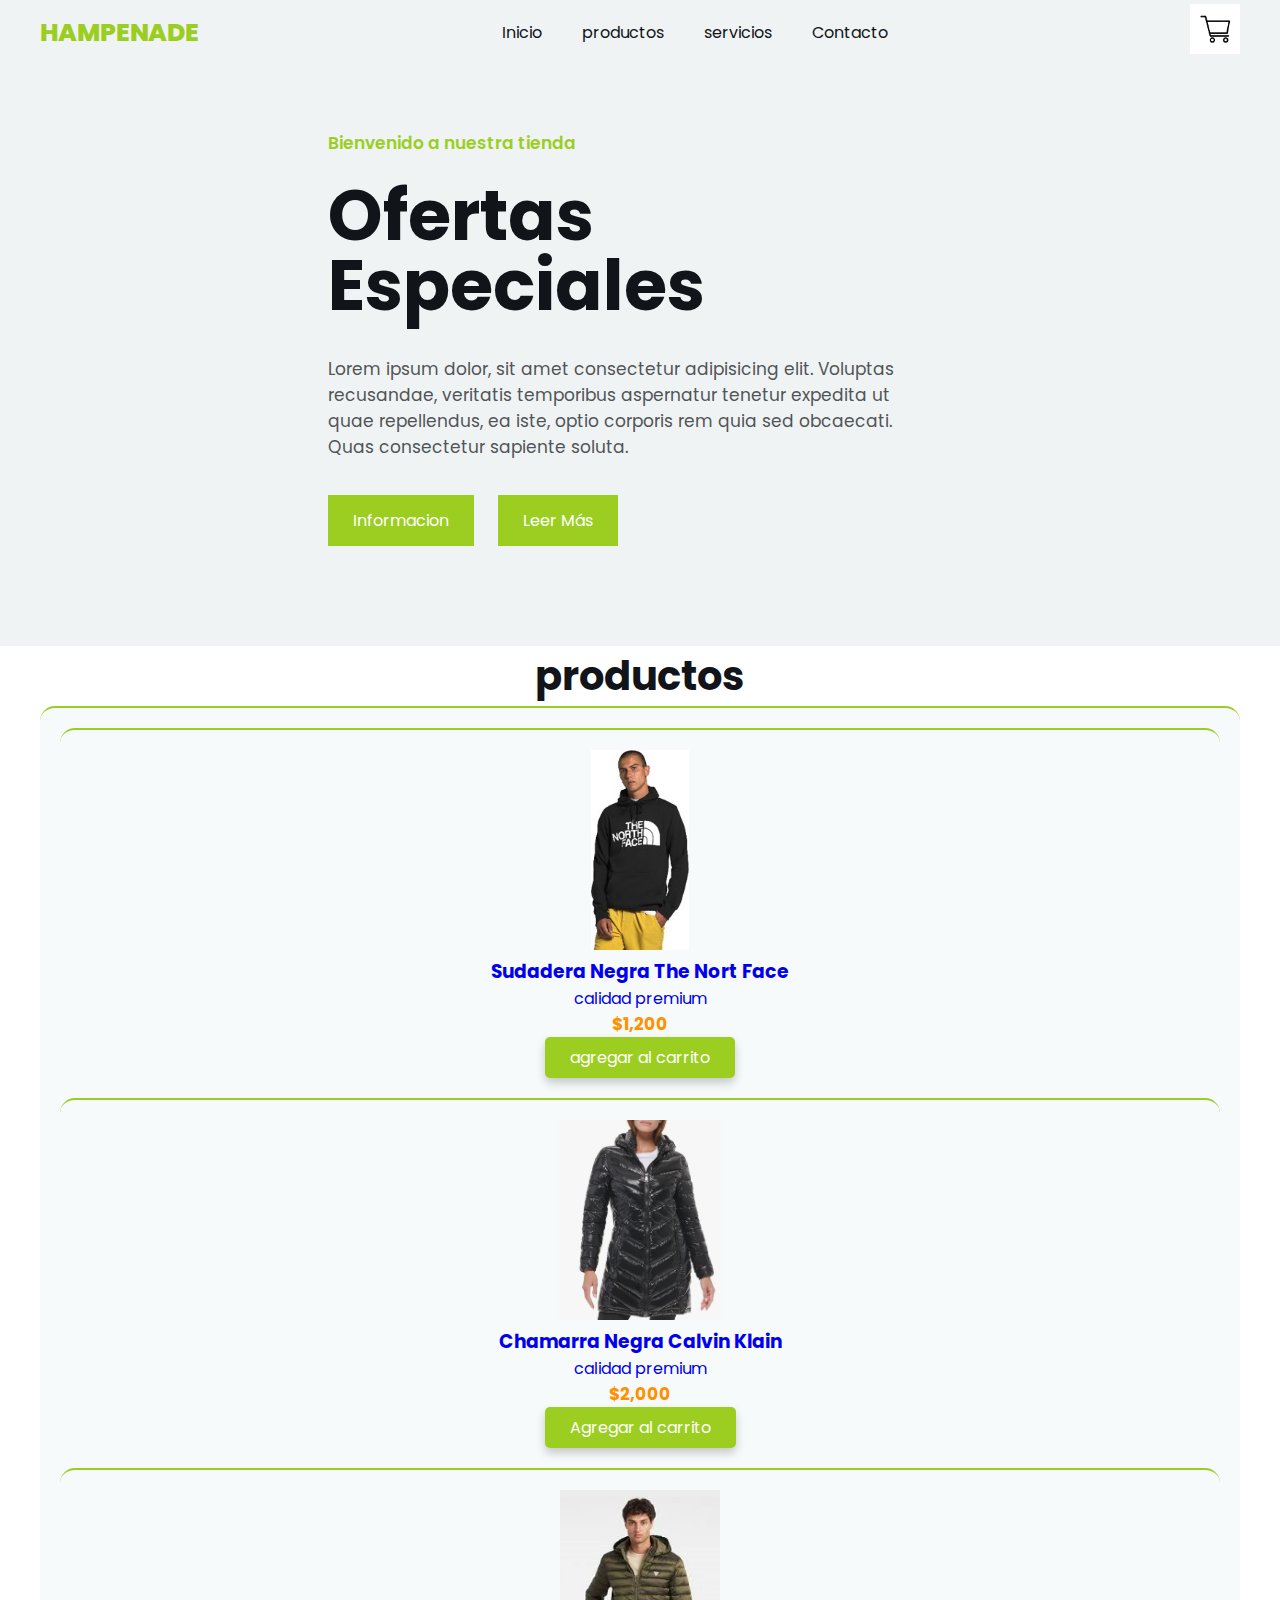
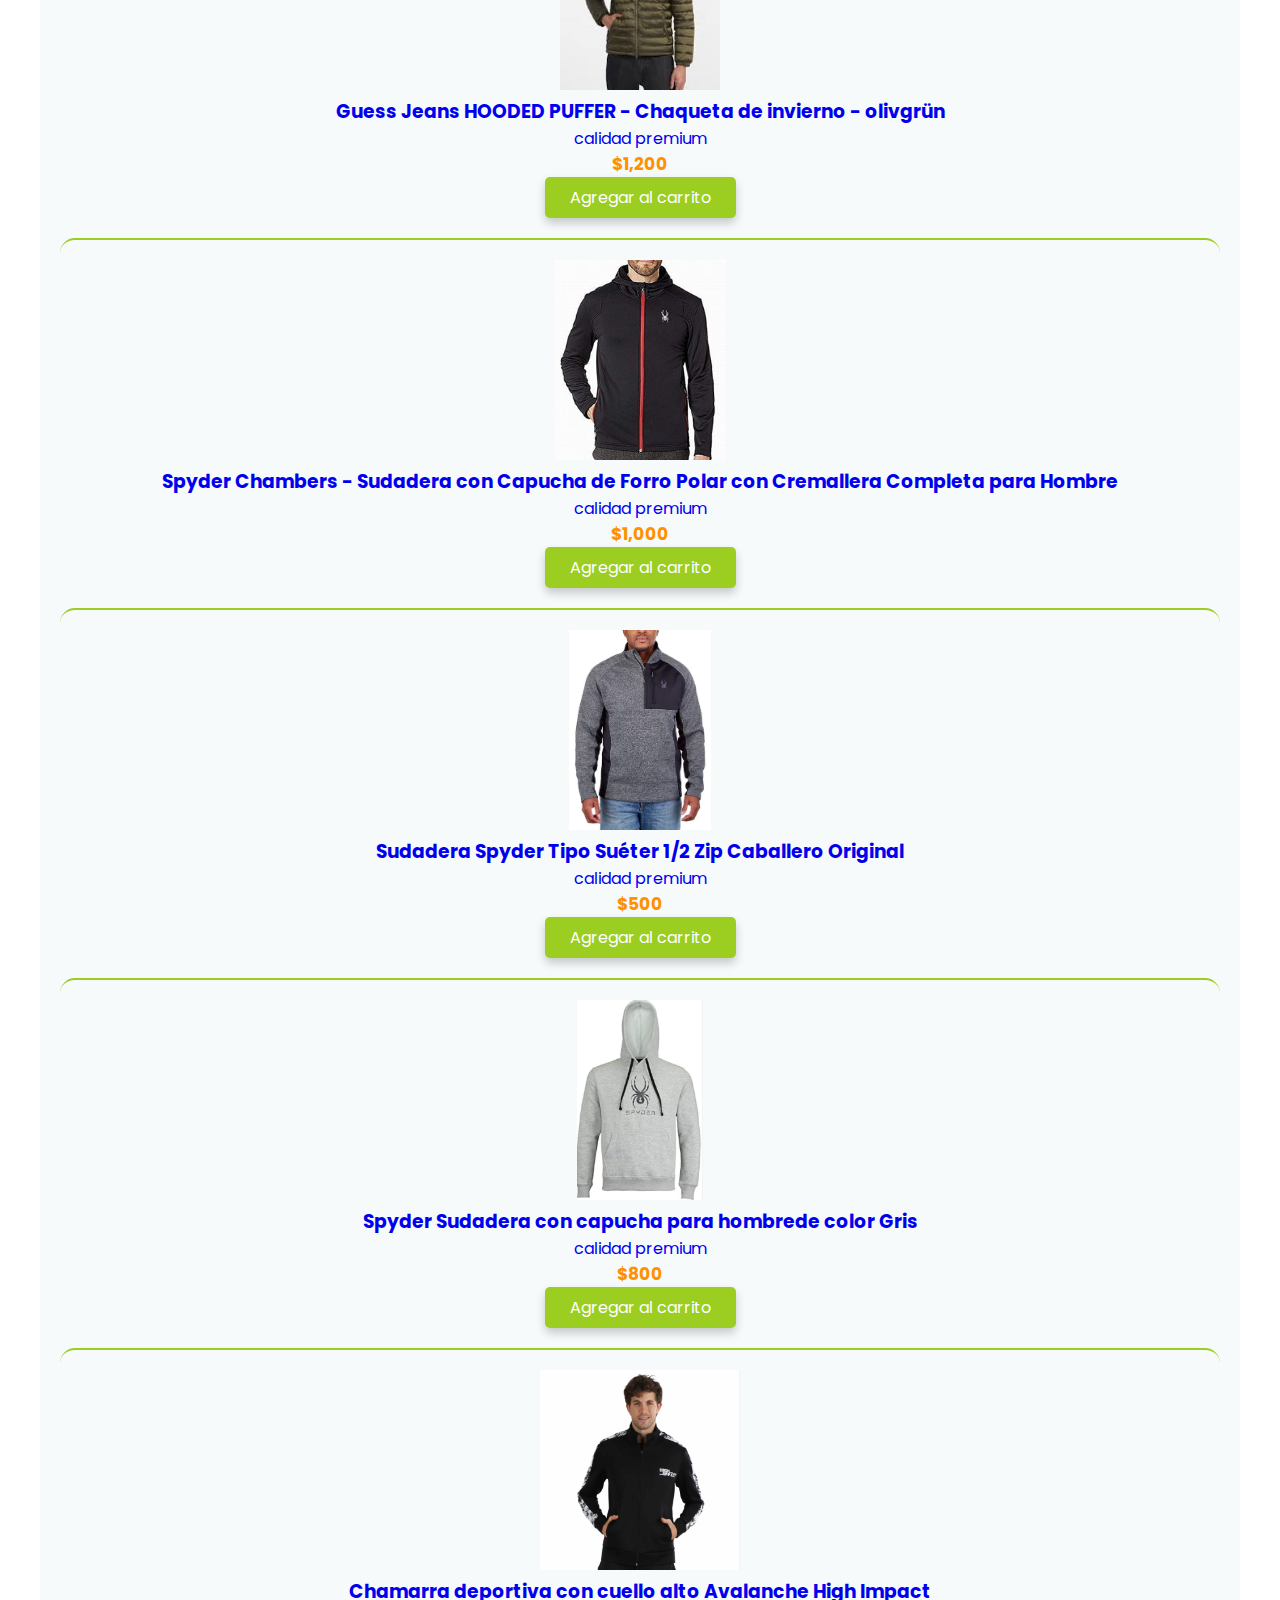
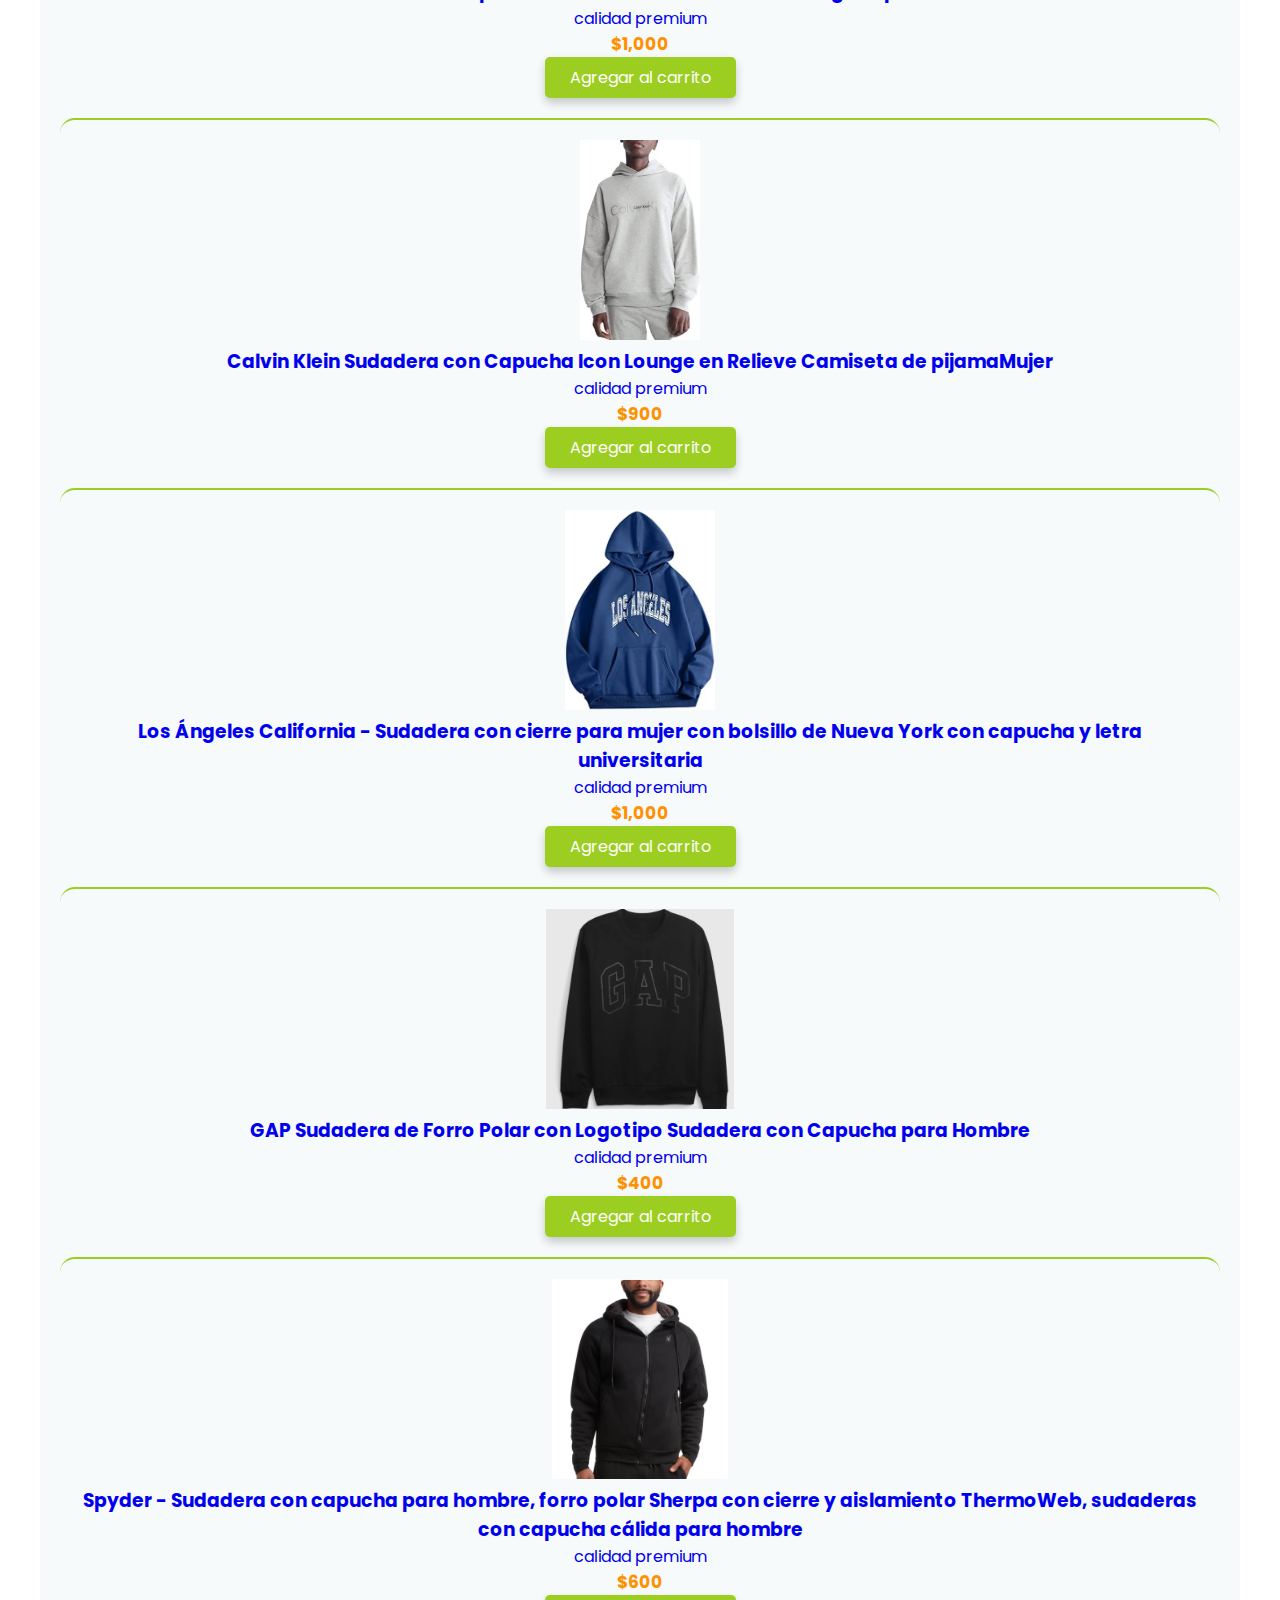
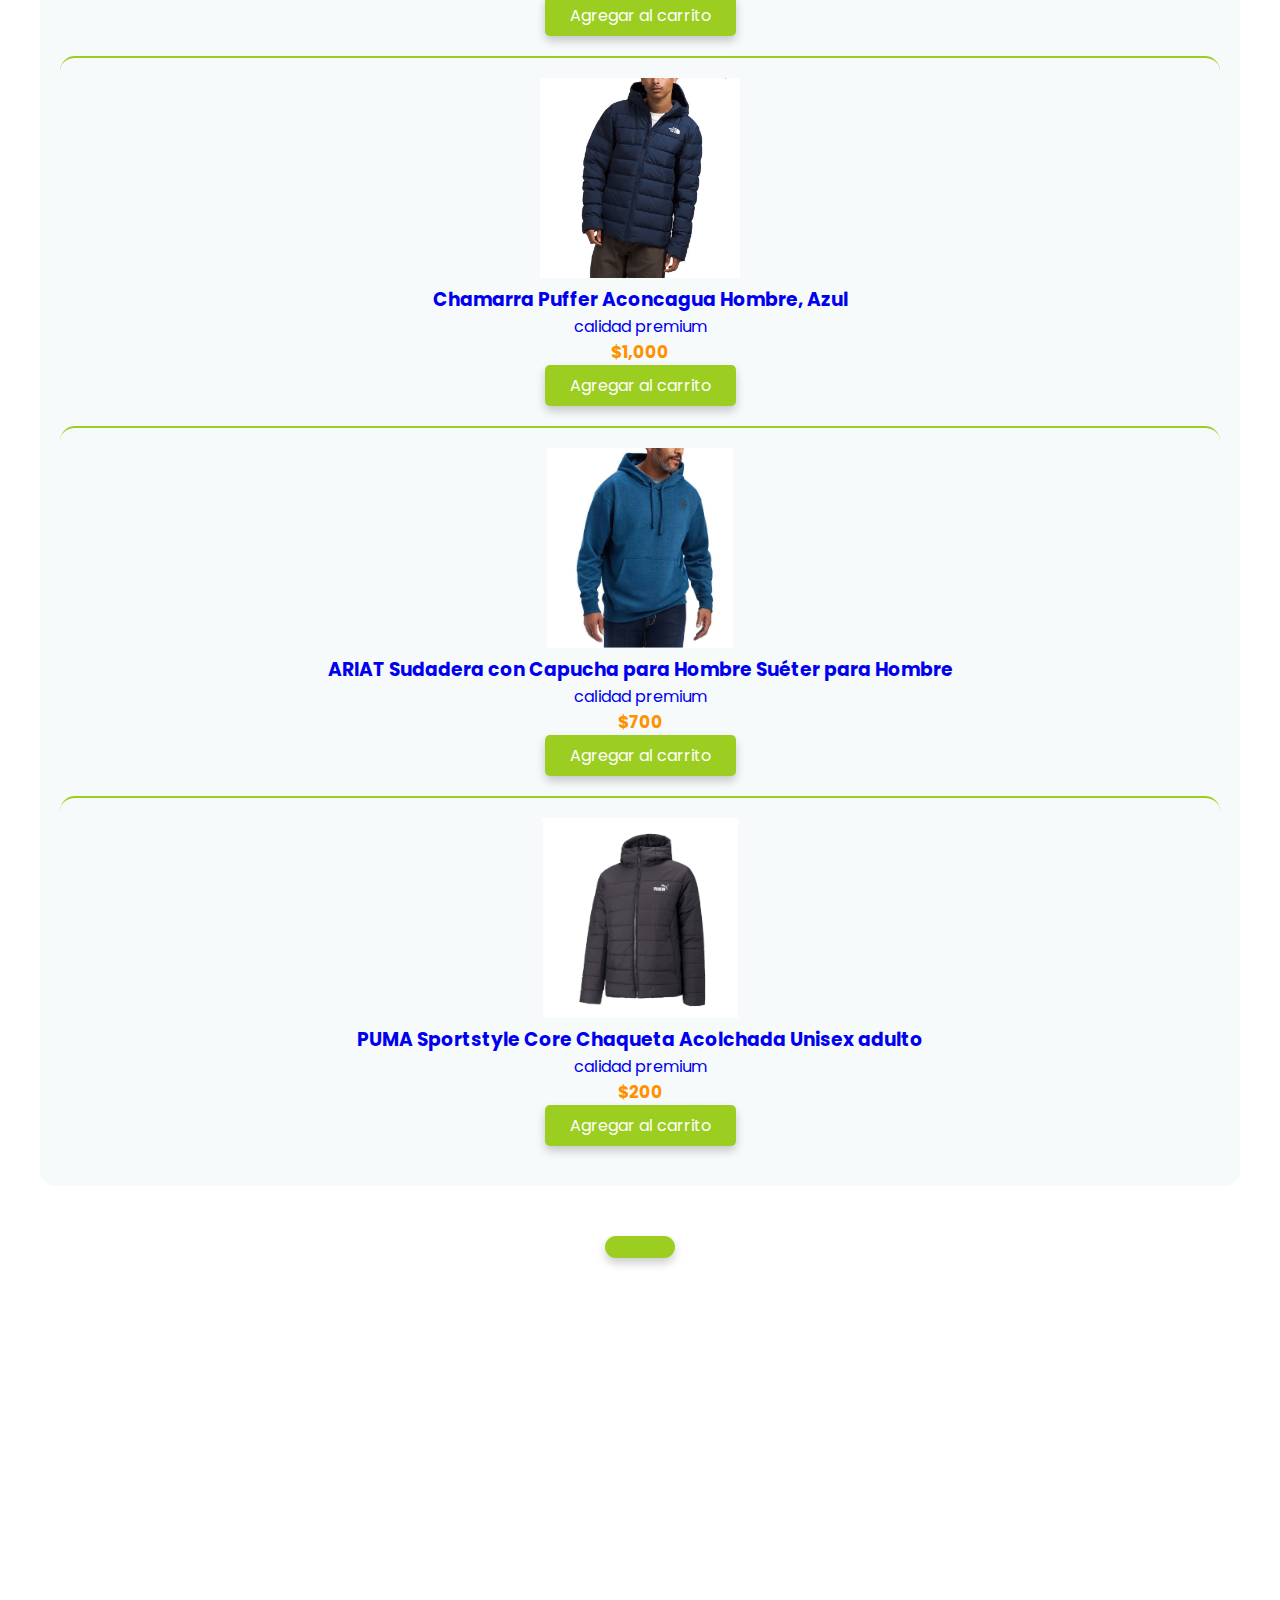
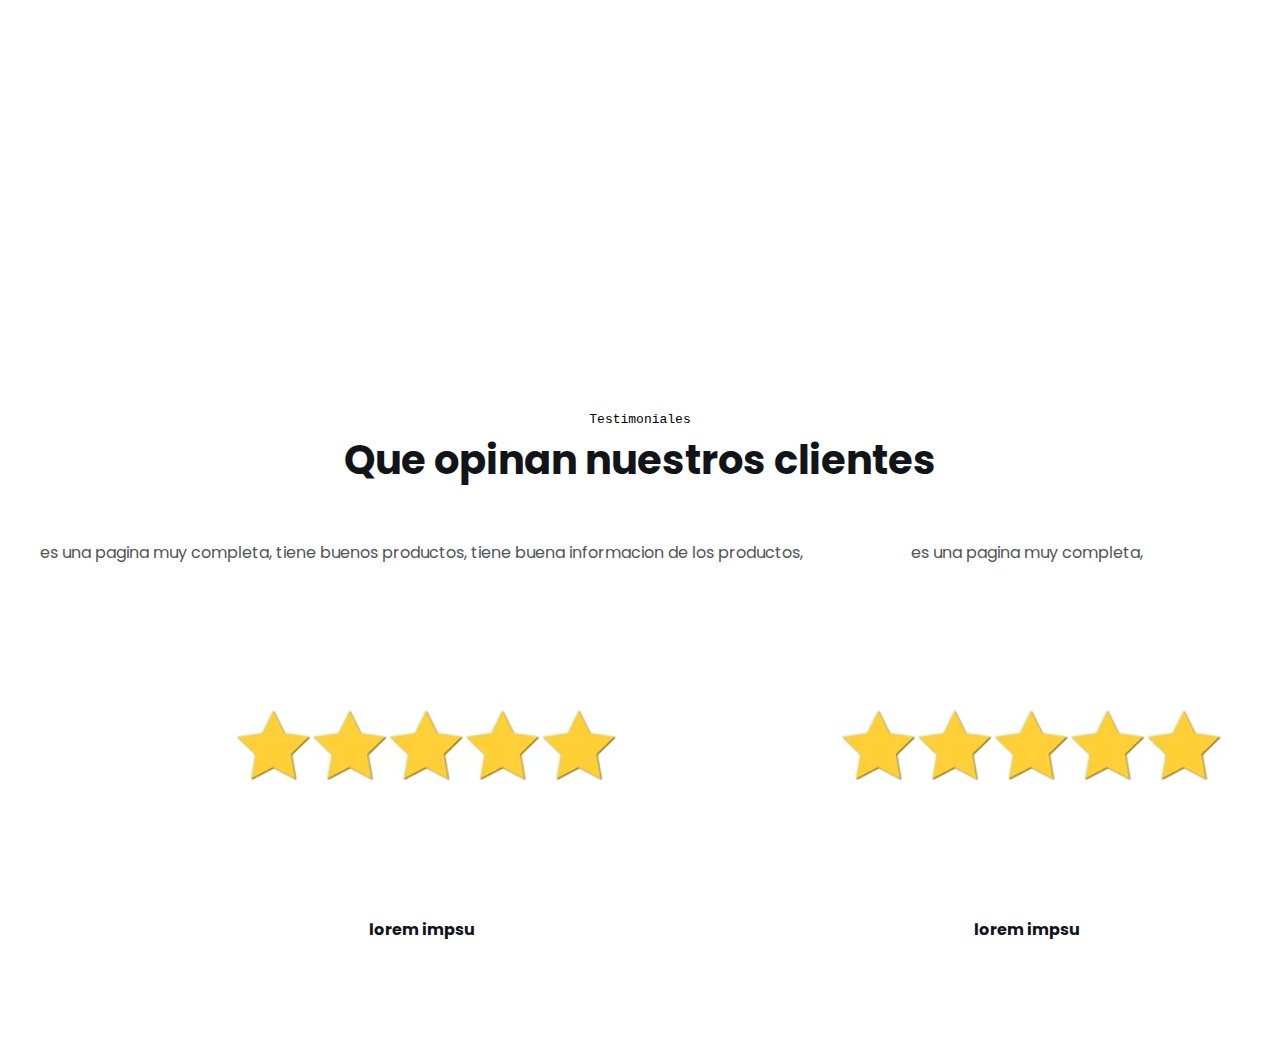
<file: index.html>
<!DOCTYPE html>
<html lang="en">
<head>
    <meta charset="UTF-8">
    <meta name="viewport" content="width=device-width, initial-scale=1.0">
    <title>Document</title>
    <link rel="stylesheet" href="style.css">
</head>
<body>
    <header class="header">
        <div class="menu container">
            <a href="#" class="logo">Hampenade</a>
            <input type="checkbox" id="menu"/>
            <label for="menu">
                <img src="imagenes/menu.png" class="menu-icono" alt="menu">
            </label>
        
        <nav class="navbar">
            <ul>
                <li><a href="#">Inicio</a></li>
                <li><a href="#">productos</a></li>
                <li><a href="#">servicios</a></li>
                <li><a href="#">Contacto</a></li>
            </ul>

        </nav>
<div>
    <ul>
        <li class="submenu">
            <img id="img-carrito" src="imagenes/carrito.png" alt="car" width="50px">
            <div id="carrito">
                <table id="lista-carrito">
                    <thead>
                        <tr>
                            <th>Imagen</th>
                            <th>Nombre</th>
                            <th>precio</th>

                        </tr>
                    </thead>
                    <tbody></tBody>
                </table>
                <a href="#" id="vaciar-carrito">vaciar carrito</a>
            </div>
        </li>
    </ul>
</div>
        </div>
<div class="header-content container">
    <div class="header-txt">
        <span>Bienvenido a nuestra tienda</span>
        <h1>Ofertas especiales</h1>
        <p>Lorem ipsum dolor, sit amet consectetur adipisicing elit. 
            Voluptas recusandae, veritatis temporibus aspernatur tenetur 
            expedita ut quae repellendus, ea iste, optio corporis rem quia 
            sed obcaecati. Quas consectetur sapiente soluta.</p>
        <div class="butons">
            <a href="#" class="btn-1">informacion</a>
            <a href="#" class="btn-1">leer más</a>
        </div>
    </div>
</div>
    </header>
    

    
    <a href="pagina1.html">
    <main class="products container">
        <h2>productos</h2>

        <div class="box container" id="lista-1">
            
            <div class="box">
                <img src="imagenes/Imagen6.jpg" alt="">
            <div class="products-txt">
                <h3>Sudadera Negra The Nort Face</h3>
                <p>calidad premium</p>
                <p class="precio">$1,200</p>
                <a href="#" class="agregar-carrito btn-3" data-id="1">agregar al carrito</a>
            </div>
            </div>
        </a>
        <a href="pagina2.html">
        <div class="box">
            <img src="imagenes/k.png" alt="">
        <div class="products-txt">
            <h3>Chamarra Negra Calvin Klain</h3>
            <p>calidad premium</p>
            <p class="precio">$2,000</p>
            <a href="#" class="agregar-carrito btn-3" data-id="2">Agregar al carrito</a>
        </div>
        </div>
    </a>
    <a href="pagina3.html">
        <div class="box">
            <img src="imagenes/Imagen8.jpg" alt="">
        <div class="products-txt">
            <h3>Guess Jeans
                HOODED PUFFER - Chaqueta de invierno - olivgrün</h3>
            <p>calidad premium</p>
            <p class="precio">$1,200</p>
            <a href="#" class="agregar-carrito btn-3" data-id="3">Agregar al carrito</a>
        </div>
        </div>
    </a>
    <a href="pagina4.html">
        <div class="box">
            <img src="imagenes/Imagen9.jpg" alt="">
        <div class="products-txt">
            <h3>Spyder Chambers - Sudadera con Capucha de Forro Polar con Cremallera Completa para Hombre</h3>
            <p>calidad premium</p>
            <p class="precio">$1,000</p>
            <a href="#" class="agregar-carrito btn-3" data-id="4">Agregar al carrito</a>
        </div>
        </div>
    </a>
    <a href="pagina5.html">
        <div class="box">
            <img src="imagenes/20.PNG" alt="">
        <div class="products-txt">
            <h3>Sudadera Spyder Tipo Suéter 1/2 Zip Caballero Original</h3>
            <p>calidad premium</p>
            <p class="precio">$500</p>
            <a href="#" class="agregar-carrito btn-3" data-id="5">Agregar al carrito</a>
        </div>
        </div>
    </a>
    <a href="pagina6.html">
        <div class="box">
            <img src="imagenes/po.png" alt="">
        <div class="products-txt">
            <h3>Spyder Sudadera con capucha para hombrede color Gris</h3>
            <p>calidad premium</p>
            <p class="precio">$800</p>
            <a href="#" class="agregar-carrito btn-3" data-id="6">Agregar al carrito</a>
        </div>
        </div>
    </a>
    <a href="pagina7.html">
        <div class="box">
            <img src="imagenes/40.PNG" alt="">
        <div class="products-txt">
            <h3>Chamarra deportiva con cuello alto Avalanche High Impact</h3>
            <p>calidad premium</p>
            <p class="precio">$1,000</p>
            <a href="#" class="agregar-carrito btn-3" data-id="7">Agregar al carrito</a>
        </div>
        </div>
    </a>
    <a href="pagina8.html">
        <div class="box">
            <img src="imagenes/Imagen10.jpg" alt="">
        <div class="products-txt">
            <h3>Calvin Klein Sudadera con Capucha Icon Lounge en Relieve Camiseta de pijamaMujer</h3>
            <p>calidad premium</p>
            <p class="precio">$900</p>
            <a href="#" class="agregar-carrito btn-3" data-id="8">Agregar al carrito</a>
        </div>
        </div>
    </a>
<a href="pagina9.html">
        <div class="box">
            <img src="imagenes/11.jpg" alt="">
        <div class="products-txt">
            <h3>Los Ángeles California - Sudadera con cierre para mujer con bolsillo de Nueva York con capucha y letra universitaria</h3>
            <p>calidad premium</p>
            <p class="precio">$1,000</p>
            <a href="#" class="agregar-carrito btn-3" data-id="9">Agregar al carrito</a>
        </div>
        </div>
</a>
<a href="pagina10.html">
        <div class="box">
            <img src="imagenes/pi.png" alt="">
        <div class="products-txt">
            <h3>GAP Sudadera de Forro Polar con Logotipo Sudadera con Capucha para Hombre</h3>
            <p>calidad premium</p>
            <p class="precio">$400</p>
            <a href="#" class="agregar-carrito btn-3" data-id="10">Agregar al carrito</a>
        </div>
        </div>
    </a>
<a href="pagina11.html">
    <div class="box">
        <img src="imagenes/ka.png" alt="">
    <div class="products-txt">
        <h3>Spyder - Sudadera con capucha para hombre, forro polar Sherpa con cierre y aislamiento ThermoWeb, sudaderas con capucha cálida para hombre</h3>
        <p>calidad premium</p>
        <p class="precio">$600</p>
        <a href="#" class="agregar-carrito btn-3" data-id="11">Agregar al carrito</a>
    </div>
    </div>
</a>
<a href="pagina12.html">
    <div class="box">
        <img src="imagenes/14.jpg" alt="">
    <div class="products-txt">
        <h3>Chamarra Puffer Aconcagua Hombre, Azul</h3>
        <p>calidad premium</p>
        <p class="precio">$1,000</p>
        <a href="#" class="agregar-carrito btn-3" data-id="12">Agregar al carrito</a>
    </div>
    </div>
</a>

<a href="pagina13.html">
    <div class="box">
        <img src="imagenes/sas.png" alt="">
    <div class="products-txt">
        <h3>ARIAT Sudadera con Capucha para Hombre Suéter para Hombre</h3>
        <p>calidad premium</p>
        <p class="precio">$700</p>
        <a href="#" class="agregar-carrito btn-3" data-id="13">Agregar al carrito</a>
    </div>
    </div>
</a>
<a href="pagina14.html">
    <div class="box">
        <img src="imagenes/17.png" alt="">
    <div class="products-txt">
        <h3>PUMA Sportstyle Core Chaqueta Acolchada Unisex adulto</h3>
        <p>calidad premium</p>
        <p class="precio">$200</p>
        <a href="#" class="agregar-carrito btn-3" data-id="14">Agregar al carrito</a>
    </div>
    </div>
</a>
</div>
    <div class="btn-2"id="lista-1"Cargar más>

    </div>
    </main>
    <section class="testimonial container">
            <samp>Testimoniales</samp>
            <h2>Que opinan nuestros clientes</h2>
            <div class="testimonial-content">
                <div class="testimonial-1">
                    <p>
                    es una pagina muy completa, tiene buenos productos,
                    tiene buena informacion de los productos, 
                    </p>
                    <img src="imagenes/estrellas.png" alt="">
                    <h4>lorem impsu</h4>
                </div>
                <div class="testimonial-1">
                    <p>
                    es una pagina muy completa, 
                    </p>
                    <img src="imagenes/estrellas.png" alt="">
                    <h4>lorem impsu</h4>
                </div>
                    
                
            </div>
    </section>
</file>
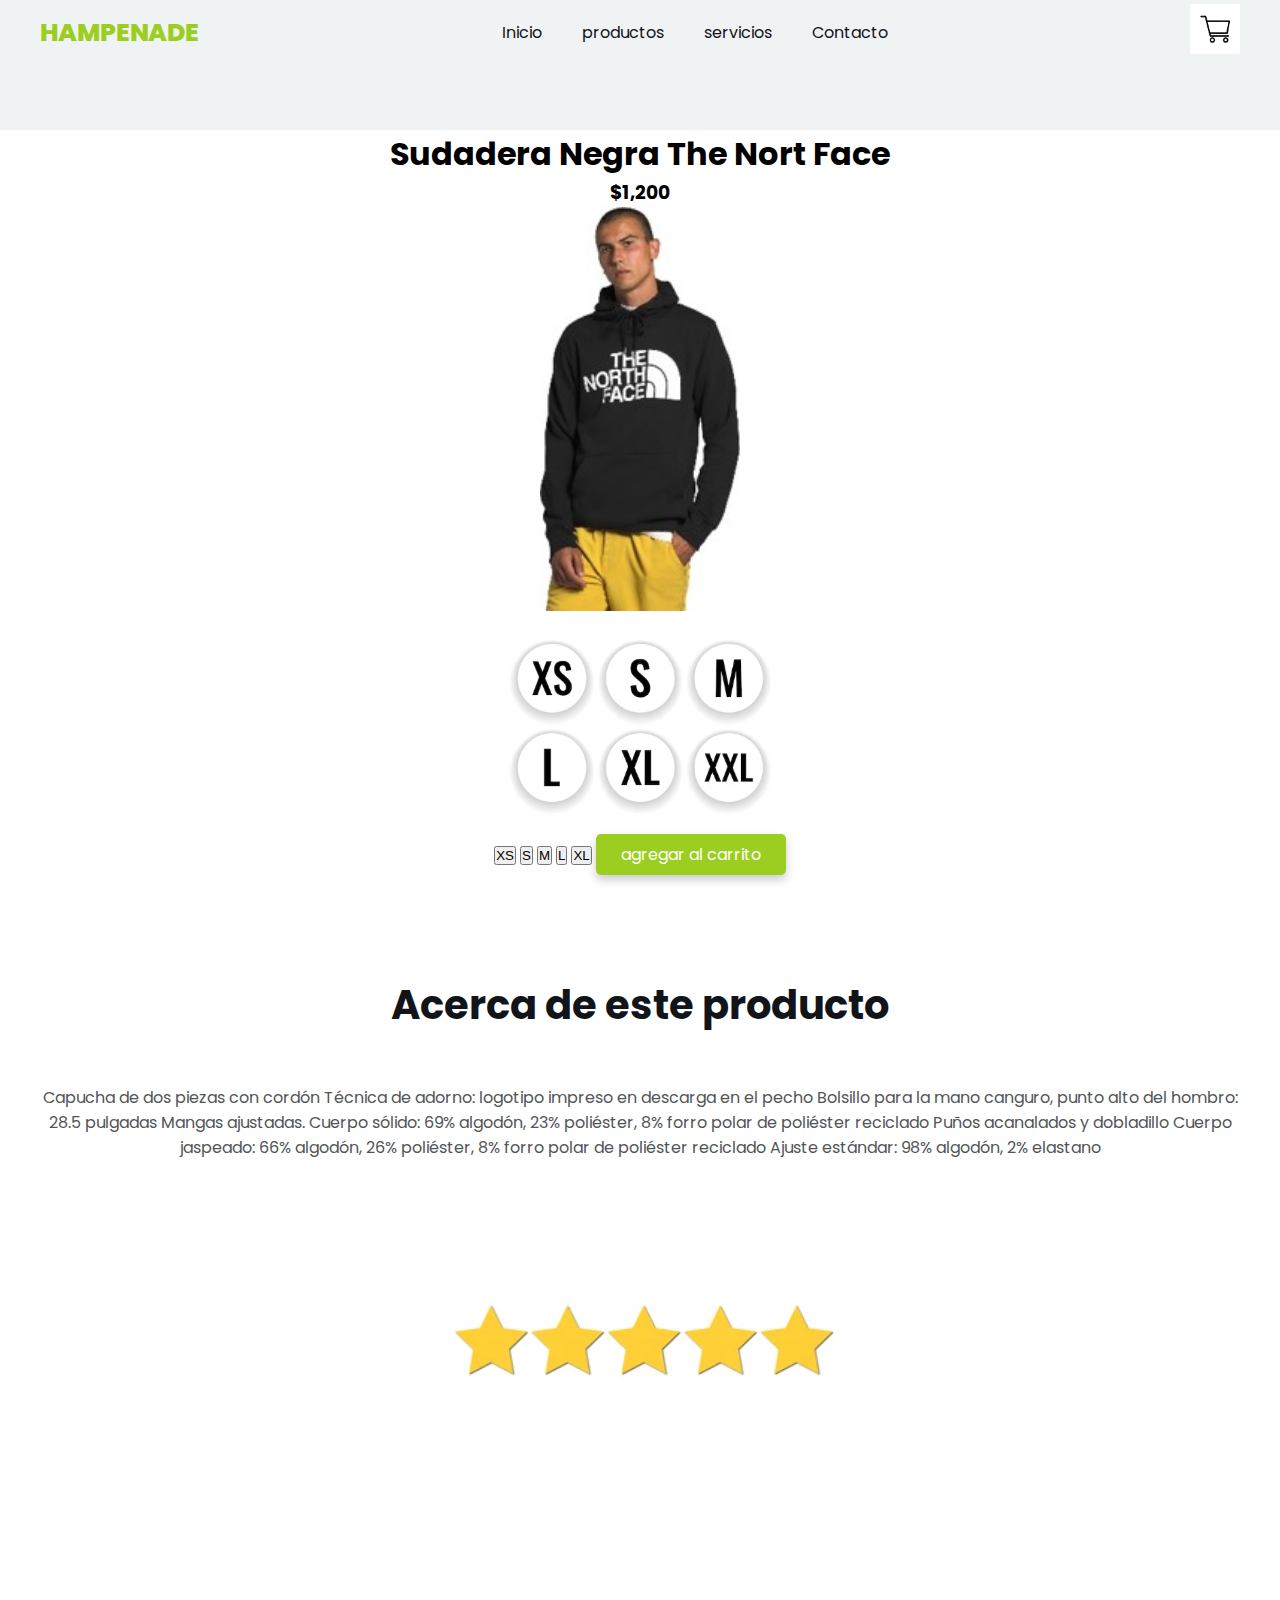
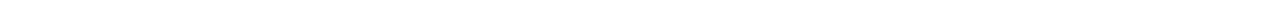
<file: pagina1.html>
<!DOCTYPE html>
<html lang="en">
<head>
    <meta charset="UTF-8">
    <meta name="viewport" content="width=device-width, initial-scale=1.0">
    <title>Document</title>
    <link rel="stylesheet" href="style.css">
</head>
<body>
    <header class="header">
        <div class="menu container">
            <a href="#" class="logo">Hampenade</a>
            <input type="checkbox" id="menu"/>
            <label for="menu">
                <img src="imagenes/menu.png" class="menu-icono" alt="menu">
            </label>
        <nav class="navbar">
            <ul> 
                <li><a href="index.html">Inicio</a></li>
                <li><a href="#">productos</a></li>
                <li><a href="#">servicios</a></li>
                <li><a href="#">Contacto</a></li>
            </ul>

        </nav>
<div>
    <ul>
        <li class="submenu">
            <img id="img-carrito" src="imagenes/carrito.png" alt="car" width="50px">
            <div id="carrito">
                <table id="lista-carrito">
                    <thead>
                        <tr>
                            <th>Imagen</th>
                            <th>Nombre</th>
                            <th>precio</th>

                        </tr>
                    </thead>
                    <tbody></tBody>
                </table>
                <a href="#" id="vaciar-carrito">vaciar carrito</a>
            </div>
        </li>
    </ul>
</div>
        </div>
    </div>
</div>
    </header>
    
</div>
    

</div>
    <div class="sss">
        <div class="kj"> 
            <h1>Sudadera Negra The Nort Face</h1>
                <h3>$1,200</h3>
    <div class="jjj"><img src="imagenes/Imagen6.jpg" alt=""width=200px>
    </div>

    <img src="imagenes/p.png" alt=""width=300px>
   <div class=""><button>XS</button>
    <button>S</button>
    <button>M</button>
    <button>L</button>
    <button>XL</button>
    <a href="#" class="agregar-carrito btn-3" data-id="1">agregar al carrito</a>
    </div>
</div>
    </div>
</div>
    <section class="testimonial container">
            <h2>Acerca de este producto</h2>
            <div class="testimonial-content">
                <div class="testimonial-1">
                </div>

                <div class="testimonial-1">
                    <p>
                        Capucha de dos piezas con cordón Técnica de adorno: logotipo impreso en descarga en el pecho
Bolsillo para la mano canguro, punto alto del hombro: 28.5 pulgadas
Mangas ajustadas. Cuerpo sólido: 69% algodón, 23% poliéster, 8% forro polar de poliéster reciclado
Puños acanalados y dobladillo Cuerpo jaspeado: 66% algodón, 26% poliéster, 8% forro polar de poliéster reciclado
Ajuste estándar: 98% algodón, 2% elastano

                    </p>
                    <img src="imagenes/estrellas.png" alt="">
                    
                </div>

            </div>
    </section>
    <script src="script.js"> </script>
</body>
</html>
</file>
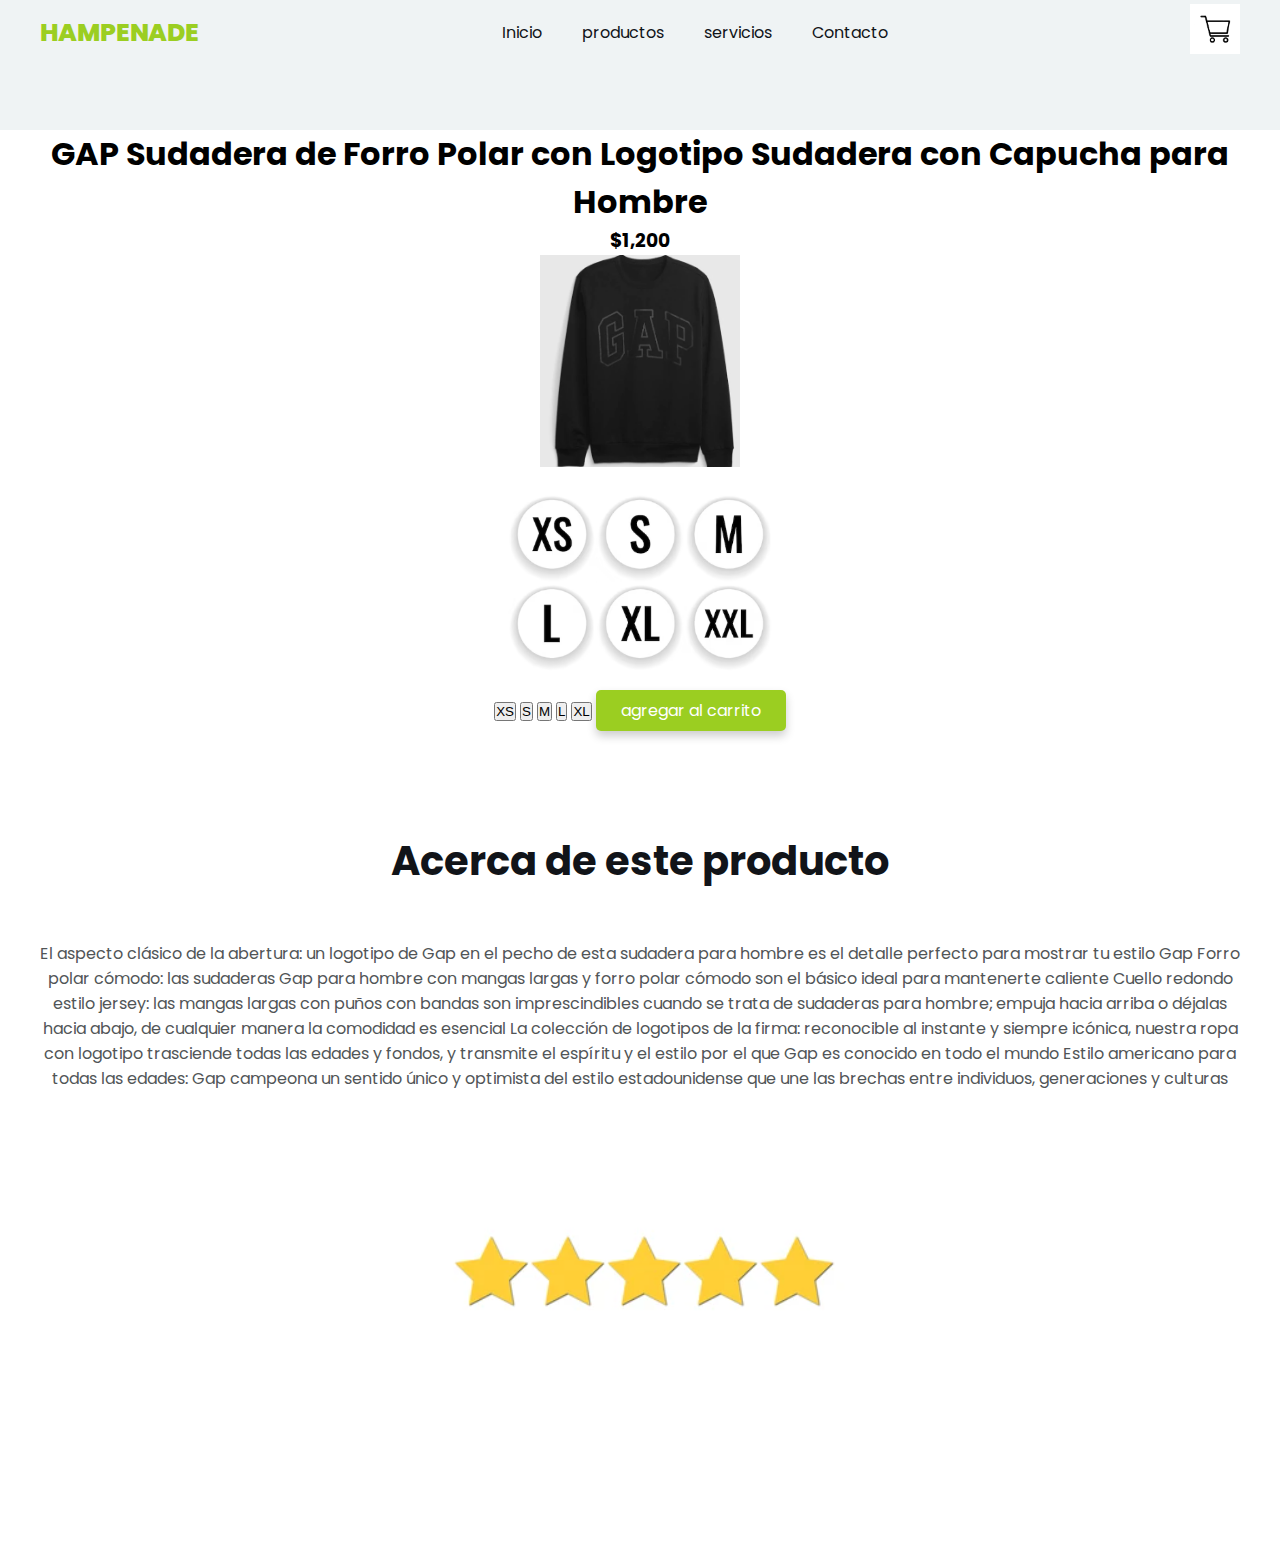
<file: pagina10.html>
<!DOCTYPE html>
<html lang="en">
<head>
    <meta charset="UTF-8">
    <meta name="viewport" content="width=device-width, initial-scale=1.0">
    <title>Document</title>
    <link rel="stylesheet" href="style.css">
</head>
<body>
    <header class="header">
        <div class="menu container">
            <a href="#" class="logo">Hampenade</a>
            <input type="checkbox" id="menu"/>
            <label for="menu">
                <img src="imagenes/menu.png" class="menu-icono" alt="menu">
            </label>
        <nav class="navbar">
            <ul> 
                <li><a href="index.html">Inicio</a></li>
                <li><a href="#">productos</a></li>
                <li><a href="#">servicios</a></li>
                <li><a href="#">Contacto</a></li>
            </ul>

        </nav>
<div>
    <ul>
        <li class="submenu">
            <img id="img-carrito" src="imagenes/carrito.png" alt="car" width="50px">
            <div id="carrito">
                <table id="lista-carrito">
                    <thead>
                        <tr>
                            <th>Imagen</th>
                            <th>Nombre</th>
                            <th>precio</th>

                        </tr>
                    </thead>
                    <tbody></tBody>
                </table>
                <a href="#" id="vaciar-carrito">vaciar carrito</a>
            </div>
        </li>
    </ul>
</div>
        </div>
    </div>
</div>
    </header>
    
</div>
    

</div>
    <div class="sss">
        <div class="kj"> 
            <h1>GAP Sudadera de Forro Polar con Logotipo Sudadera con Capucha para Hombre</h1>
                <h3>$1,200</h3>
    <div class="jjj"><img src="imagenes/pi.png" alt=""width=200px>
    </div>

    <img src="imagenes/p.png" alt=""width=300px>
   <div class=""><button>XS</button>
    <button>S</button>
    <button>M</button>
    <button>L</button>
    <button>XL</button>
    <a href="#" class="agregar-carrito btn-3" data-id="1">agregar al carrito</a>
    </div>
</div>
    </div>
</div>
    <section class="testimonial container">
            <h2>Acerca de este producto</h2>
            <div class="testimonial-content">
                <div class="testimonial-1">
                </div>

                <div class="testimonial-1">
                    <p>
                        El aspecto clásico de la abertura: un logotipo de Gap en el pecho de esta sudadera para hombre es el detalle perfecto para mostrar tu estilo Gap
Forro polar cómodo: las sudaderas Gap para hombre con mangas largas y forro polar cómodo son el básico ideal para mantenerte caliente
Cuello redondo estilo jersey: las mangas largas con puños con bandas son imprescindibles cuando se trata de sudaderas para hombre; empuja hacia arriba o déjalas hacia abajo, de cualquier manera la comodidad es esencial
La colección de logotipos de la firma: reconocible al instante y siempre icónica, nuestra ropa con logotipo trasciende todas las edades y fondos, y transmite el espíritu y el estilo por el que Gap es conocido en todo el mundo
Estilo americano para todas las edades: Gap campeona un sentido único y optimista del estilo estadounidense que une las brechas entre individuos, generaciones y culturas

                    </p>
                    <img src="imagenes/estrellas.png" alt="">
                    
                </div>

            </div>
    </section>
    <script src="script.js"> </script>
</body>
</html>
</file>
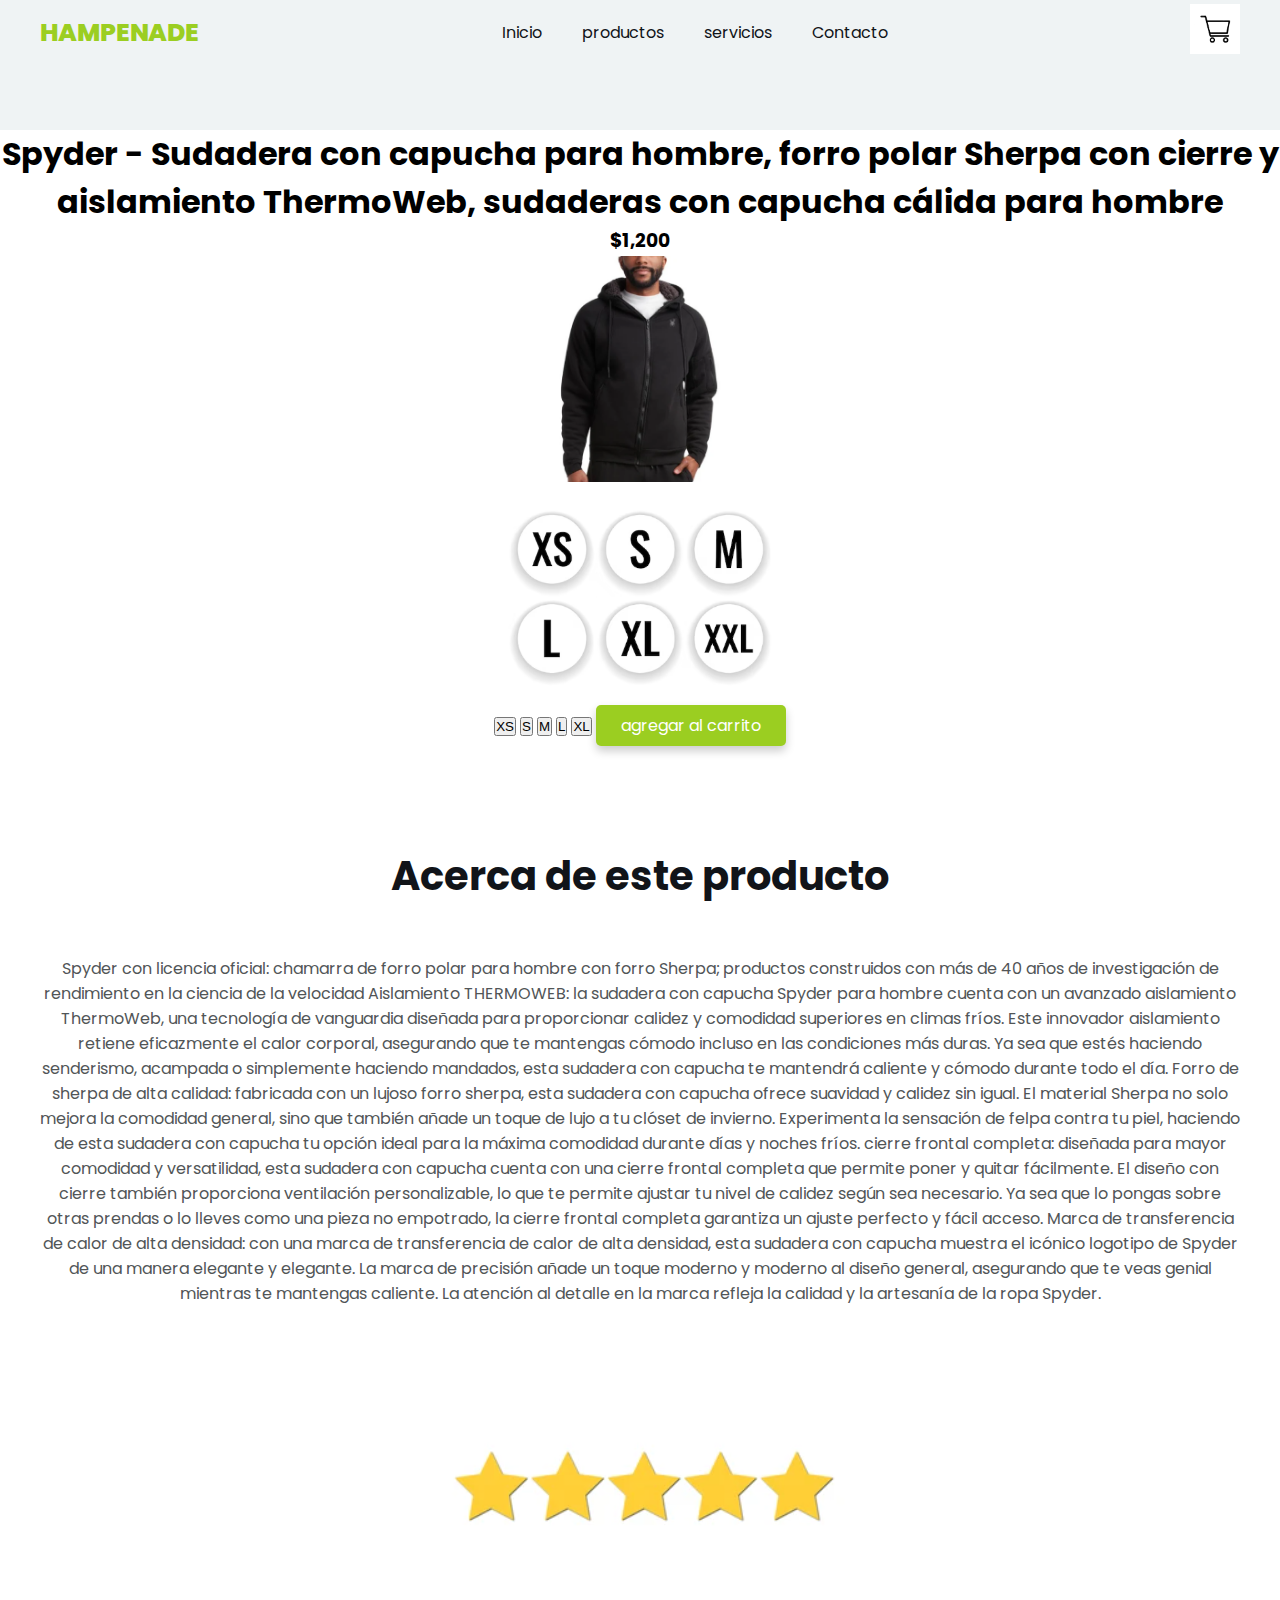
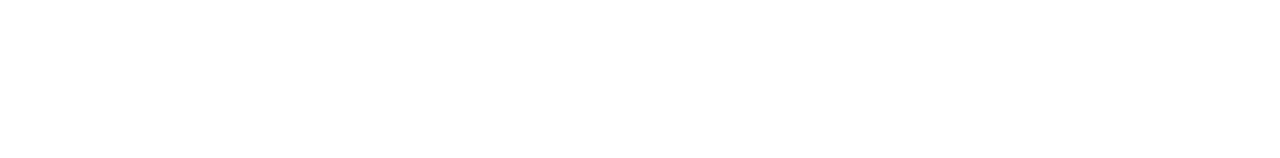
<file: pagina11.html>
<!DOCTYPE html>
<html lang="en">
<head>
    <meta charset="UTF-8">
    <meta name="viewport" content="width=device-width, initial-scale=1.0">
    <title>Document</title>
    <link rel="stylesheet" href="style.css">
</head>
<body>
    <header class="header">
        <div class="menu container">
            <a href="#" class="logo">Hampenade</a>
            <input type="checkbox" id="menu"/>
            <label for="menu">
                <img src="imagenes/menu.png" class="menu-icono" alt="menu">
            </label>
        <nav class="navbar">
            <ul> 
                <li><a href="index.html">Inicio</a></li>
                <li><a href="#">productos</a></li>
                <li><a href="#">servicios</a></li>
                <li><a href="#">Contacto</a></li>
            </ul>

        </nav>
<div>
    <ul>
        <li class="submenu">
            <img id="img-carrito" src="imagenes/carrito.png" alt="car" width="50px">
            <div id="carrito">
                <table id="lista-carrito">
                    <thead>
                        <tr>
                            <th>Imagen</th>
                            <th>Nombre</th>
                            <th>precio</th>

                        </tr>
                    </thead>
                    <tbody></tBody>
                </table>
                <a href="#" id="vaciar-carrito">vaciar carrito</a>
            </div>
        </li>
    </ul>
</div>
        </div>
    </div>
</div>
    </header>
    
</div>
    

</div>
    <div class="sss">
        <div class="kj"> 
            <h1>Spyder - Sudadera con capucha para hombre, forro polar Sherpa con cierre y aislamiento ThermoWeb, sudaderas con capucha cálida para hombre</h1>
                <h3>$1,200</h3>
    <div class="jjj"><img src="imagenes/ka.png" alt=""width=200px>
    </div>

    <img src="imagenes/p.png" alt=""width=300px>
   <div class=""><button>XS</button>
    <button>S</button>
    <button>M</button>
    <button>L</button>
    <button>XL</button>
    <a href="#" class="agregar-carrito btn-3" data-id="1">agregar al carrito</a>
    </div>
</div>
    </div>
</div>
    <section class="testimonial container">
            <h2>Acerca de este producto</h2>
            <div class="testimonial-content">
                <div class="testimonial-1">
                </div>

                <div class="testimonial-1">
                    <p>
                        Spyder con licencia oficial: chamarra de forro polar para hombre con forro Sherpa; productos construidos con más de 40 años de investigación de rendimiento en la ciencia de la velocidad
Aislamiento THERMOWEB: la sudadera con capucha Spyder para hombre cuenta con un avanzado aislamiento ThermoWeb, una tecnología de vanguardia diseñada para proporcionar calidez y comodidad superiores en climas fríos. Este innovador aislamiento retiene eficazmente el calor corporal, asegurando que te mantengas cómodo incluso en las condiciones más duras. Ya sea que estés haciendo senderismo, acampada o simplemente haciendo mandados, esta sudadera con capucha te mantendrá caliente y cómodo durante todo el día.
Forro de sherpa de alta calidad: fabricada con un lujoso forro sherpa, esta sudadera con capucha ofrece suavidad y calidez sin igual. El material Sherpa no solo mejora la comodidad general, sino que también añade un toque de lujo a tu clóset de invierno. Experimenta la sensación de felpa contra tu piel, haciendo de esta sudadera con capucha tu opción ideal para la máxima comodidad durante días y noches fríos.
cierre frontal completa: diseñada para mayor comodidad y versatilidad, esta sudadera con capucha cuenta con una cierre frontal completa que permite poner y quitar fácilmente. El diseño con cierre también proporciona ventilación personalizable, lo que te permite ajustar tu nivel de calidez según sea necesario. Ya sea que lo pongas sobre otras prendas o lo lleves como una pieza no empotrado, la cierre frontal completa garantiza un ajuste perfecto y fácil acceso.
Marca de transferencia de calor de alta densidad: con una marca de transferencia de calor de alta densidad, esta sudadera con capucha muestra el icónico logotipo de Spyder de una manera elegante y elegante. La marca de precisión añade un toque moderno y moderno al diseño general, asegurando que te veas genial mientras te mantengas caliente. La atención al detalle en la marca refleja la calidad y la artesanía de la ropa Spyder.
                    </p>
                    <img src="imagenes/estrellas.png" alt="">
                    
                </div>

            </div>
    </section>
    <script src="script.js"> </script>
</body>
</html>
</file>
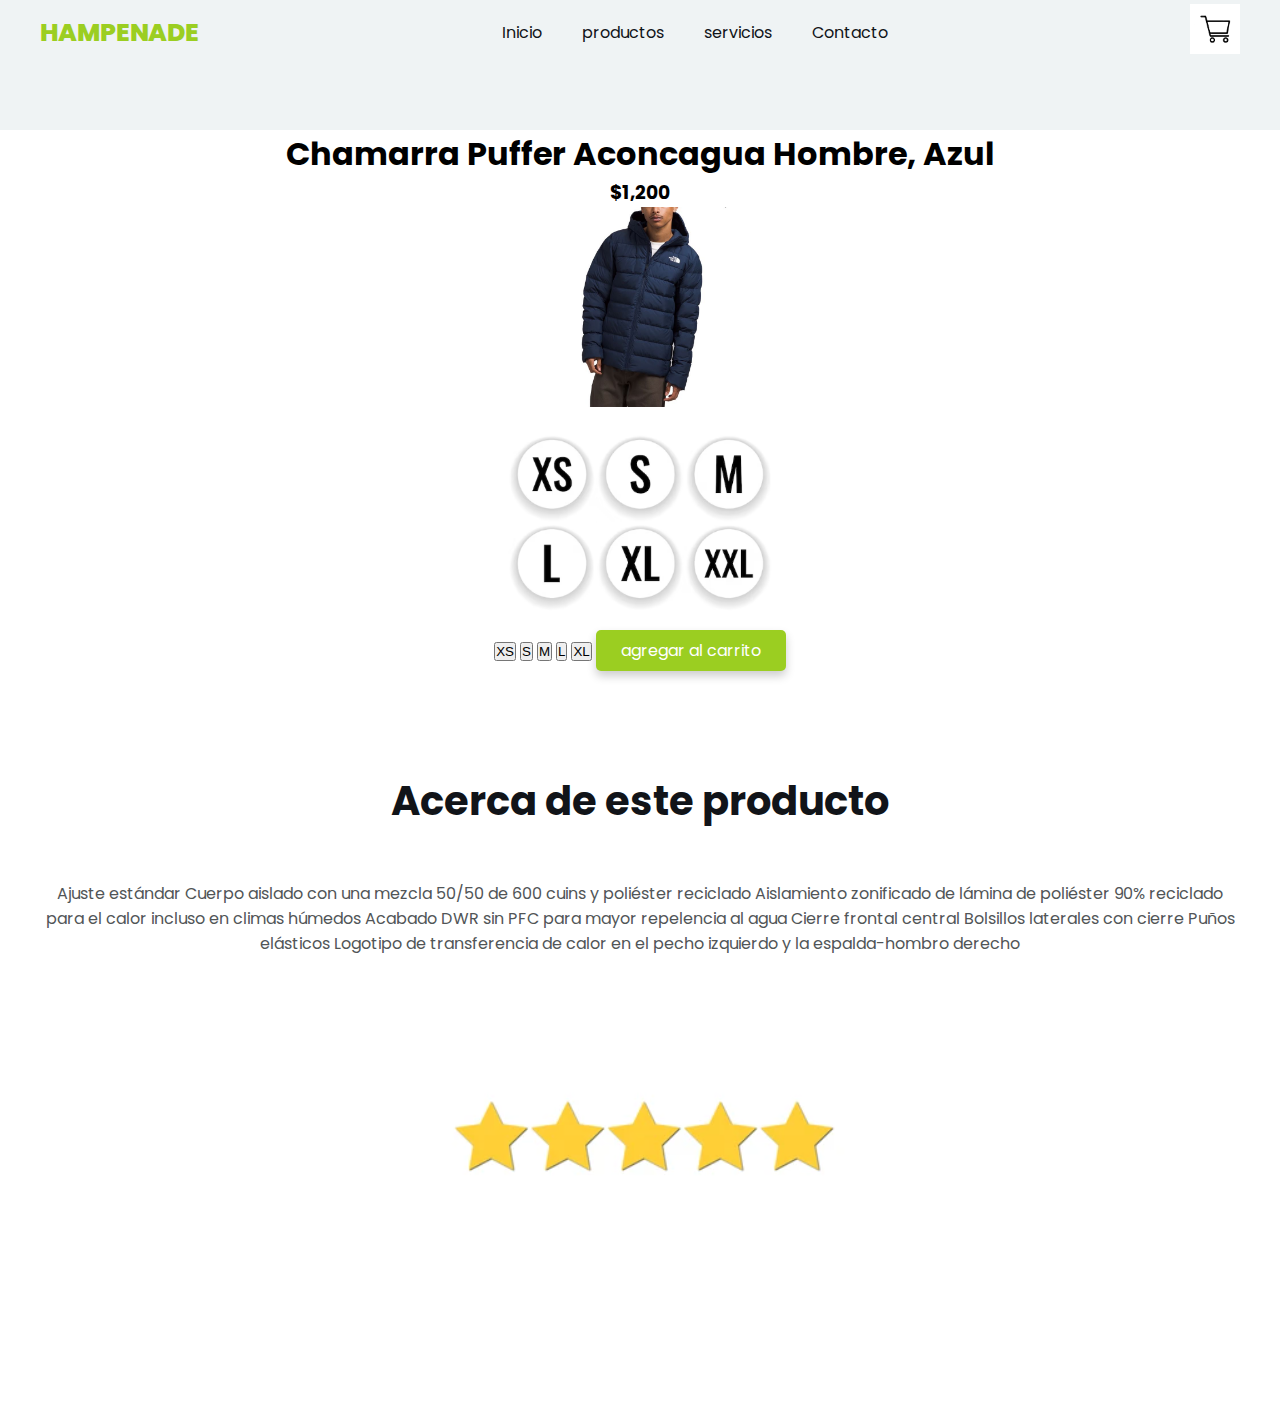
<file: pagina12.html>
<!DOCTYPE html>
<html lang="en">
<head>
    <meta charset="UTF-8">
    <meta name="viewport" content="width=device-width, initial-scale=1.0">
    <title>Document</title>
    <link rel="stylesheet" href="style.css">
</head>
<body>
    <header class="header">
        <div class="menu container">
            <a href="#" class="logo">Hampenade</a>
            <input type="checkbox" id="menu"/>
            <label for="menu">
                <img src="imagenes/menu.png" class="menu-icono" alt="menu">
            </label>
        <nav class="navbar">
            <ul> 
                <li><a href="index.html">Inicio</a></li>
                <li><a href="#">productos</a></li>
                <li><a href="#">servicios</a></li>
                <li><a href="#">Contacto</a></li>
            </ul>

        </nav>
<div>
    <ul>
        <li class="submenu">
            <img id="img-carrito" src="imagenes/carrito.png" alt="car" width="50px">
            <div id="carrito">
                <table id="lista-carrito">
                    <thead>
                        <tr>
                            <th>Imagen</th>
                            <th>Nombre</th>
                            <th>precio</th>

                        </tr>
                    </thead>
                    <tbody></tBody>
                </table>
                <a href="#" id="vaciar-carrito">vaciar carrito</a>
            </div>
        </li>
    </ul>
</div>
        </div>
    </div>
</div>
    </header>
    
</div>
    

</div>
    <div class="sss">
        <div class="kj"> 
            <h1>Chamarra Puffer Aconcagua Hombre, Azul</h1>
                <h3>$1,200</h3>
    <div class="jjj"><img src="imagenes/14.jpg" alt=""width=200px>
    </div>

    <img src="imagenes/p.png" alt=""width=300px>
   <div class=""><button>XS</button>
    <button>S</button>
    <button>M</button>
    <button>L</button>
    <button>XL</button>
    <a href="#" class="agregar-carrito btn-3" data-id="1">agregar al carrito</a>
    </div>
</div>
    </div>
</div>
    <section class="testimonial container">
            <h2>Acerca de este producto</h2>
            <div class="testimonial-content">
                <div class="testimonial-1">
                </div>

                <div class="testimonial-1">
                    <p>
                        Ajuste estándar
Cuerpo aislado con una mezcla 50/50 de 600 cuins y poliéster reciclado
Aislamiento zonificado de lámina de poliéster 90% reciclado para el calor incluso en climas húmedos
Acabado DWR sin PFC para mayor repelencia al agua
Cierre frontal central
Bolsillos laterales con cierre
Puños elásticos
Logotipo de transferencia de calor en el pecho izquierdo y la espalda-hombro derecho

                    </p>
                    <img src="imagenes/estrellas.png" alt="">
                    
                </div>

            </div>
    </section>
    <script src="script.js"> </script>
</body>
</html>
</file>
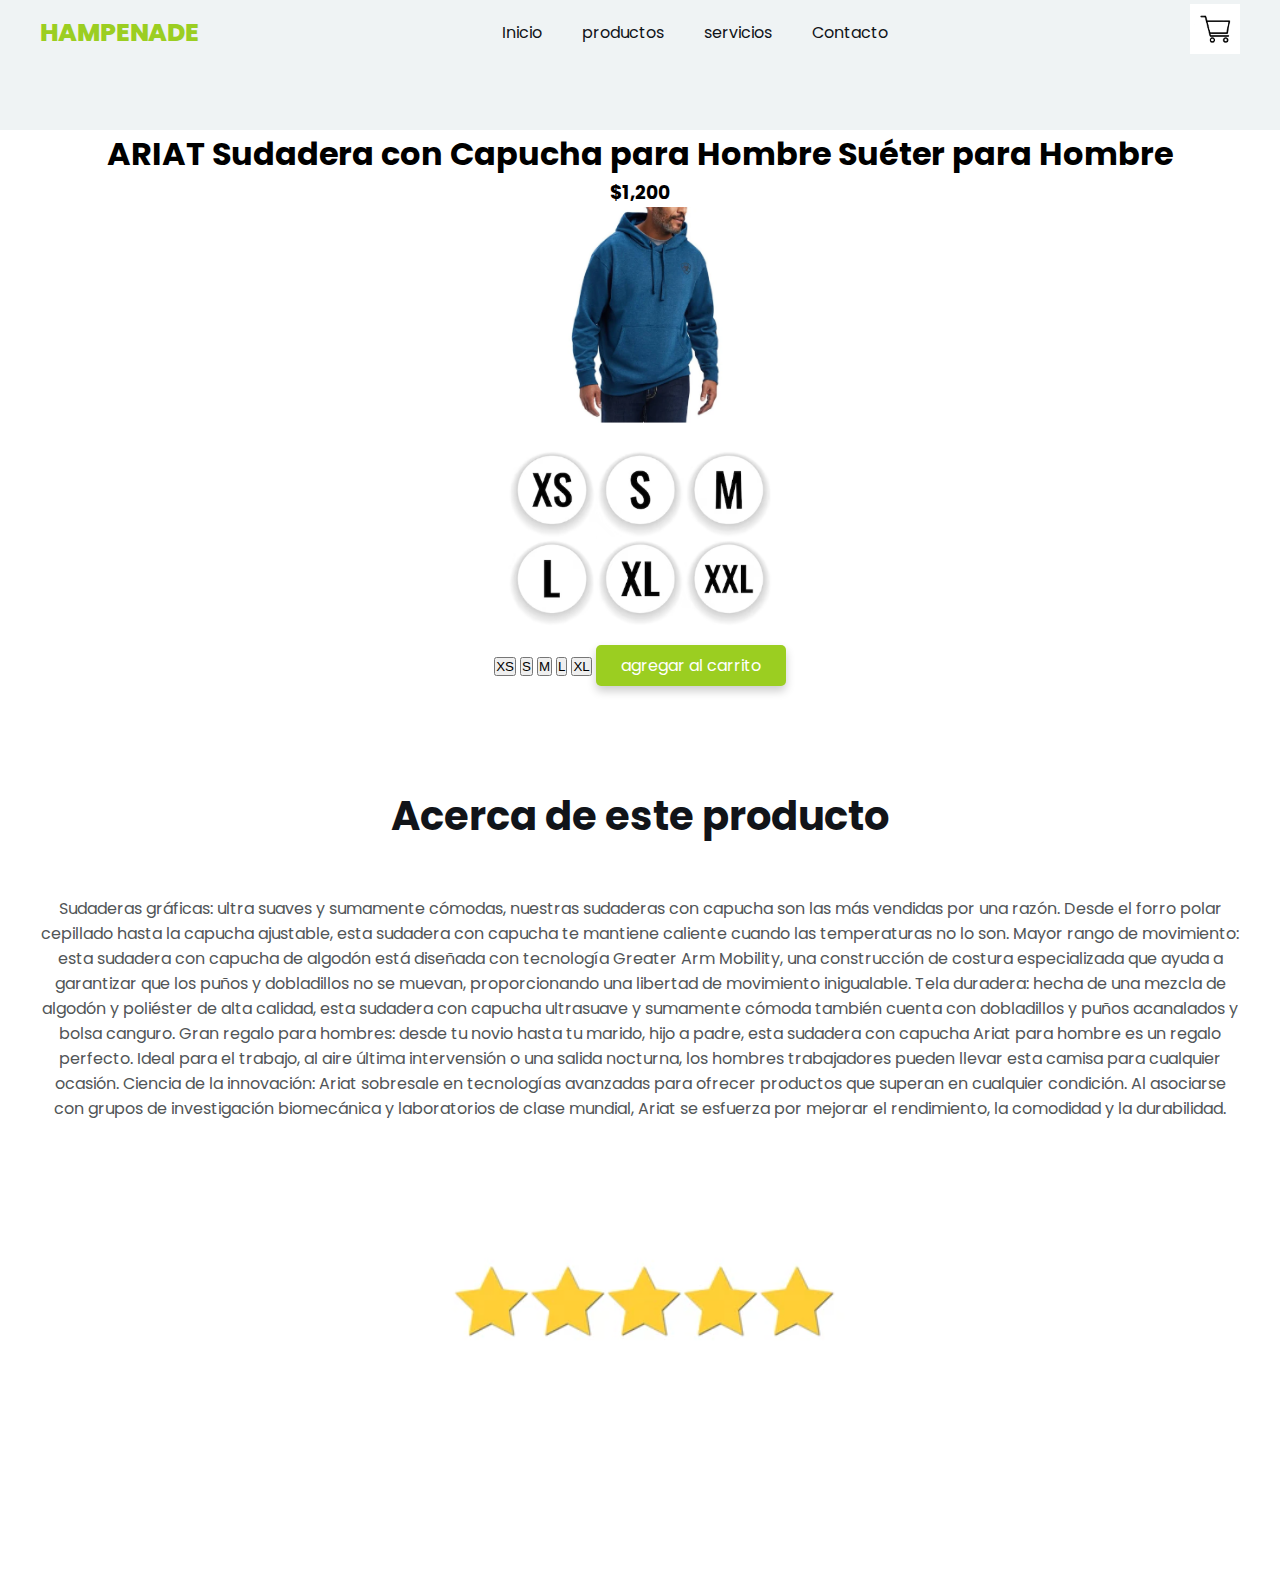
<file: pagina13.html>
<!DOCTYPE html>
<html lang="en">
<head>
    <meta charset="UTF-8">
    <meta name="viewport" content="width=device-width, initial-scale=1.0">
    <title>Document</title>
    <link rel="stylesheet" href="style.css">
</head>
<body>
    <header class="header">
        <div class="menu container">
            <a href="#" class="logo">Hampenade</a>
            <input type="checkbox" id="menu"/>
            <label for="menu">
                <img src="imagenes/menu.png" class="menu-icono" alt="menu">
            </label>
        <nav class="navbar">
            <ul> 
                <li><a href="index.html">Inicio</a></li>
                <li><a href="#">productos</a></li>
                <li><a href="#">servicios</a></li>
                <li><a href="#">Contacto</a></li>
            </ul>

        </nav>
<div>
    <ul>
        <li class="submenu">
            <img id="img-carrito" src="imagenes/carrito.png" alt="car" width="50px">
            <div id="carrito">
                <table id="lista-carrito">
                    <thead>
                        <tr>
                            <th>Imagen</th>
                            <th>Nombre</th>
                            <th>precio</th>

                        </tr>
                    </thead>
                    <tbody></tBody>
                </table>
                <a href="#" id="vaciar-carrito">vaciar carrito</a>
            </div>
        </li>
    </ul>
</div>
        </div>
    </div>
</div>
    </header>
    
</div>
    

</div>
    <div class="sss">
        <div class="kj"> 
            <h1>ARIAT Sudadera con Capucha para Hombre Suéter para Hombre</h1>
                <h3>$1,200</h3>
    <div class="jjj"><img src="imagenes/sas.png" alt=""width=200px>
    </div>

    <img src="imagenes/p.png" alt=""width=300px>
   <div class=""><button>XS</button>
    <button>S</button>
    <button>M</button>
    <button>L</button>
    <button>XL</button>
    <a href="#" class="agregar-carrito btn-3" data-id="1">agregar al carrito</a>
    </div>
</div>
    </div>
</div>
    <section class="testimonial container">
            <h2>Acerca de este producto</h2>
            <div class="testimonial-content">
                <div class="testimonial-1">
                </div>

                <div class="testimonial-1">
                    <p>
                        Sudaderas gráficas: ultra suaves y sumamente cómodas, nuestras sudaderas con capucha son las más vendidas por una razón. Desde el forro polar cepillado hasta la capucha ajustable, esta sudadera con capucha te mantiene caliente cuando las temperaturas no lo son.
Mayor rango de movimiento: esta sudadera con capucha de algodón está diseñada con tecnología Greater Arm Mobility, una construcción de costura especializada que ayuda a garantizar que los puños y dobladillos no se muevan, proporcionando una libertad de movimiento inigualable.
Tela duradera: hecha de una mezcla de algodón y poliéster de alta calidad, esta sudadera con capucha ultrasuave y sumamente cómoda también cuenta con dobladillos y puños acanalados y bolsa canguro.
Gran regalo para hombres: desde tu novio hasta tu marido, hijo a padre, esta sudadera con capucha Ariat para hombre es un regalo perfecto. Ideal para el trabajo, al aire última intervensión o una salida nocturna, los hombres trabajadores pueden llevar esta camisa para cualquier ocasión.
Ciencia de la innovación: Ariat sobresale en tecnologías avanzadas para ofrecer productos que superan en cualquier condición. Al asociarse con grupos de investigación biomecánica y laboratorios de clase mundial, Ariat se esfuerza por mejorar el rendimiento, la comodidad y la durabilidad.
                    </p>
                    <img src="imagenes/estrellas.png" alt="">
                    
                </div>

            </div>
    </section>
    <script src="script.js"> </script>
</body>
</html>
</file>
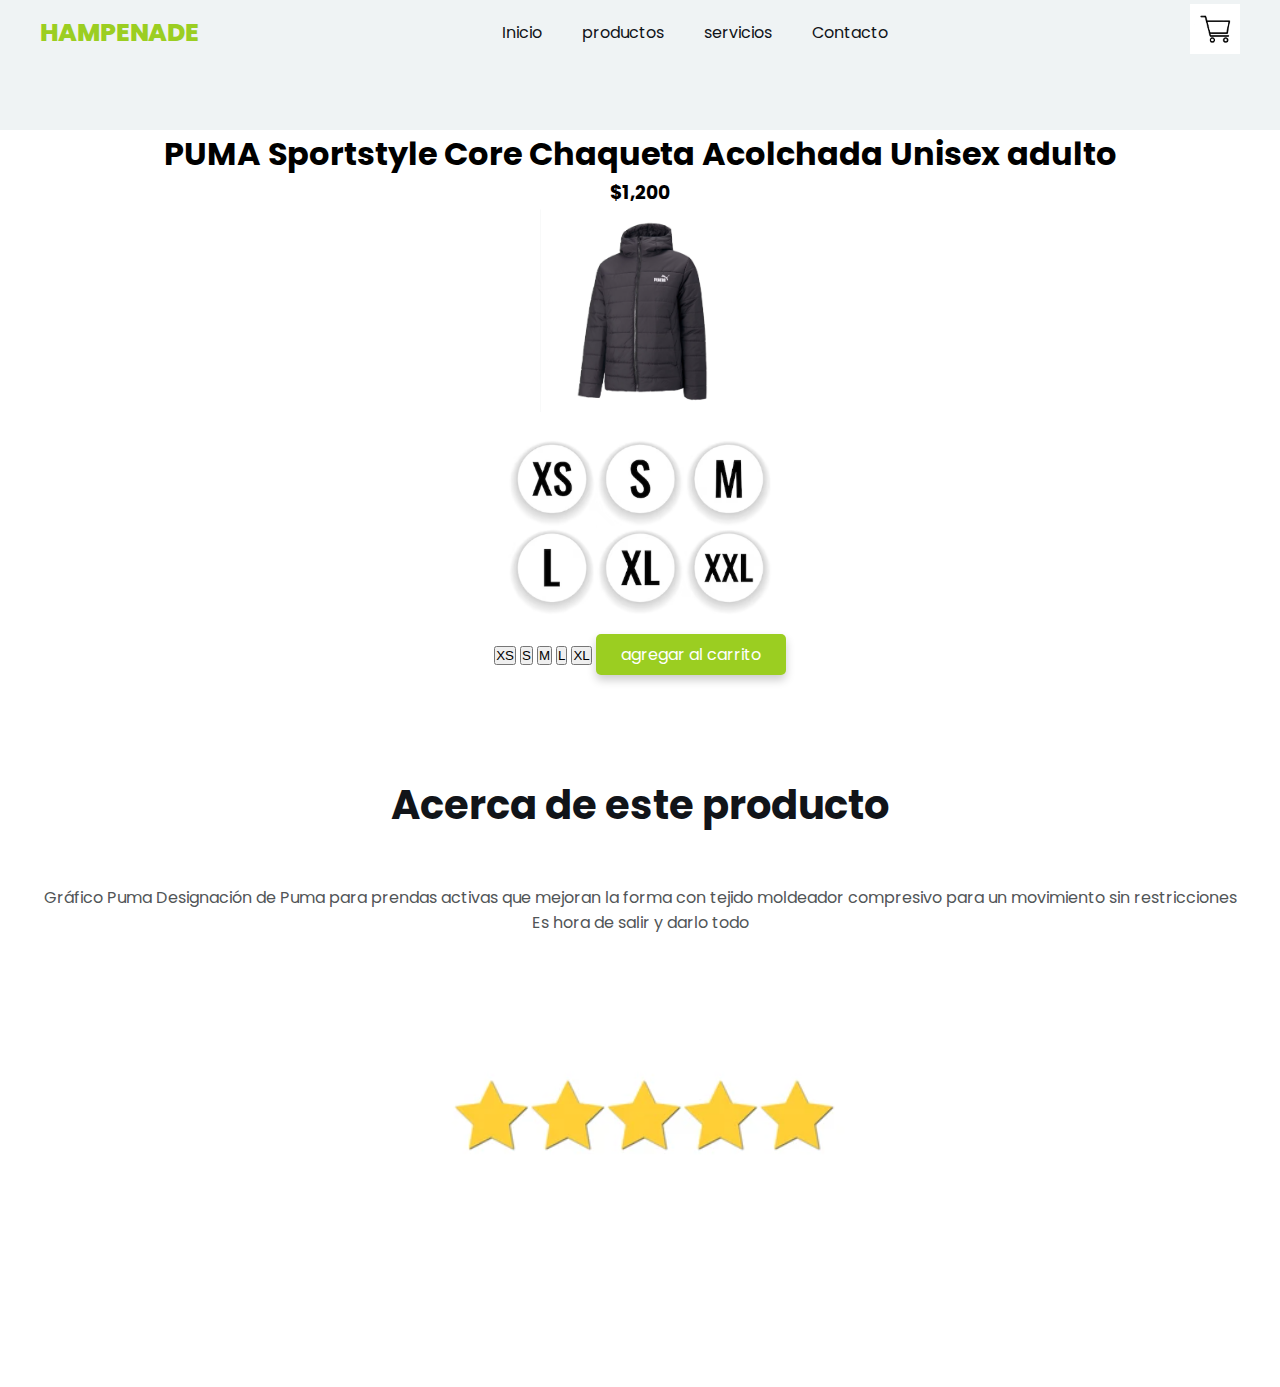
<file: pagina14.html>
<!DOCTYPE html>
<html lang="en">
<head>
    <meta charset="UTF-8">
    <meta name="viewport" content="width=device-width, initial-scale=1.0">
    <title>Document</title>
    <link rel="stylesheet" href="style.css">
</head>
<body>
    <header class="header">
        <div class="menu container">
            <a href="#" class="logo">Hampenade</a>
            <input type="checkbox" id="menu"/>
            <label for="menu">
                <img src="imagenes/menu.png" class="menu-icono" alt="menu">
            </label>
        <nav class="navbar">
            <ul> 
                <li><a href="index.html">Inicio</a></li>
                <li><a href="#">productos</a></li>
                <li><a href="#">servicios</a></li>
                <li><a href="#">Contacto</a></li>
            </ul>

        </nav>
<div>
    <ul>
        <li class="submenu">
            <img id="img-carrito" src="imagenes/carrito.png" alt="car" width="50px">
            <div id="carrito">
                <table id="lista-carrito">
                    <thead>
                        <tr>
                            <th>Imagen</th>
                            <th>Nombre</th>
                            <th>precio</th>

                        </tr>
                    </thead>
                    <tbody></tBody>
                </table>
                <a href="#" id="vaciar-carrito">vaciar carrito</a>
            </div>
        </li>
    </ul>
</div>
        </div>
    </div>
</div>
    </header>
    
</div>
    

</div>
    <div class="sss">
        <div class="kj"> 
            <h1>PUMA Sportstyle Core Chaqueta Acolchada Unisex adulto</h1>
                <h3>$1,200</h3>
    <div class="jjj"><img src="imagenes/17.png" alt=""width=200px>
    </div>

    <img src="imagenes/p.png" alt=""width=300px>
   <div class=""><button>XS</button>
    <button>S</button>
    <button>M</button>
    <button>L</button>
    <button>XL</button>
    <a href="#" class="agregar-carrito btn-3" data-id="1">agregar al carrito</a>
    </div>
</div>
    </div>
</div>
    <section class="testimonial container">
            <h2>Acerca de este producto</h2>
            <div class="testimonial-content">
                <div class="testimonial-1">
                </div>

                <div class="testimonial-1">
                    <p>
                        Gráfico Puma
                        Designación de Puma para prendas activas que mejoran la forma con tejido moldeador compresivo para un movimiento sin restricciones
                        Es hora de salir y darlo todo
                    </p>
                    <img src="imagenes/estrellas.png" alt="">
                    
                </div>

            </div>
    </section>
    <script src="script.js"> </script>
</body>
</html>
</file>
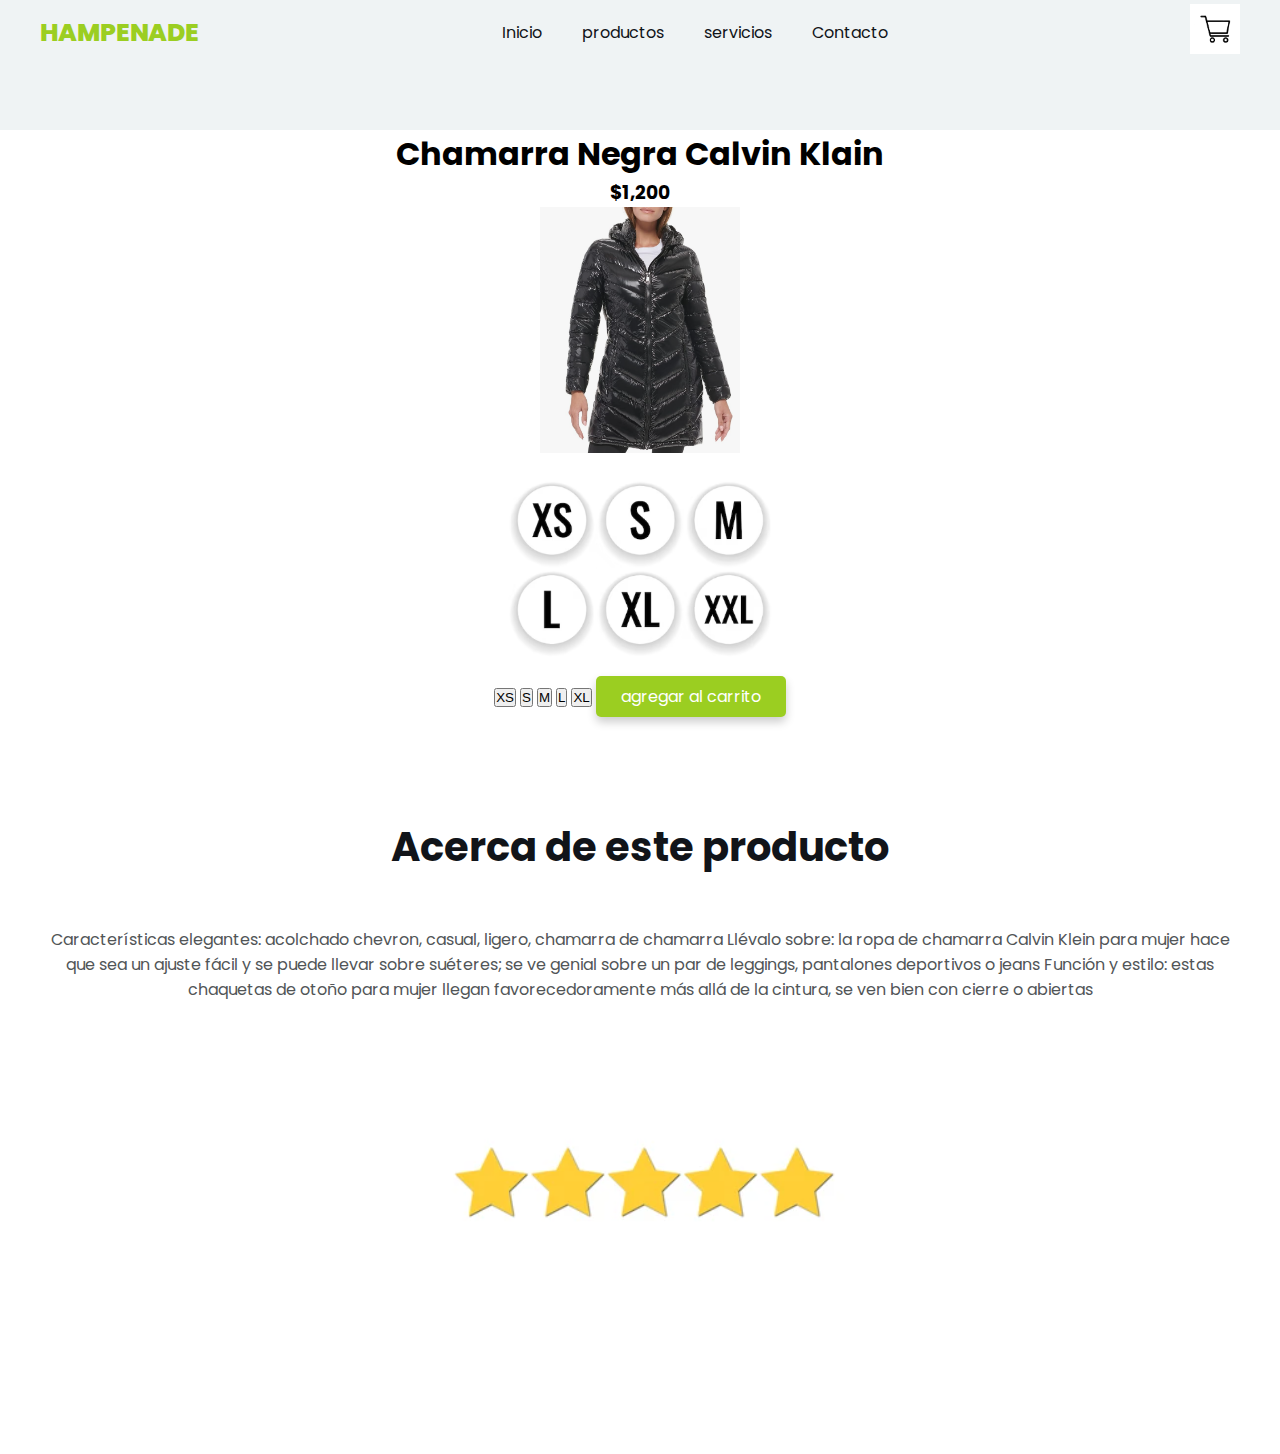
<file: pagina2.html>
<!DOCTYPE html>
<html lang="en">
<head>
    <meta charset="UTF-8">
    <meta name="viewport" content="width=device-width, initial-scale=1.0">
    <title>Document</title>
    <link rel="stylesheet" href="style.css">
</head>
<body>
    <header class="header">
        <div class="menu container">
            <a href="#" class="logo">Hampenade</a>
            <input type="checkbox" id="menu"/>
            <label for="menu">
                <img src="imagenes/menu.png" class="menu-icono" alt="menu">
            </label>
        <nav class="navbar">
            <ul> 
                <li><a href="index.html">Inicio</a></li>
                <li><a href="#">productos</a></li>
                <li><a href="#">servicios</a></li>
                <li><a href="#">Contacto</a></li>
            </ul>

        </nav>
<div>
    <ul>
        <li class="submenu">
            <img id="img-carrito" src="imagenes/carrito.png" alt="car" width="50px">
            <div id="carrito">
                <table id="lista-carrito">
                    <thead>
                        <tr>
                            <th>Imagen</th>
                            <th>Nombre</th>
                            <th>precio</th>

                        </tr>
                    </thead>
                    <tbody></tBody>
                </table>
                <a href="#" id="vaciar-carrito">vaciar carrito</a>
            </div>
        </li>
    </ul>
</div>
        </div>
    </div>
</div>
    </header>
    
</div>
    

</div>
    <div class="sss">
        <div class="kj"> 
            <h1>Chamarra Negra Calvin Klain</h1>
                <h3>$1,200</h3>
    <div class="jjj"><img src="imagenes/k.png" alt=""width=200px>
    </div>

    <img src="imagenes/p.png" alt=""width=300px>
   <div class=""><button>XS</button>
    <button>S</button>
    <button>M</button>
    <button>L</button>
    <button>XL</button>
    <a href="#" class="agregar-carrito btn-3" data-id="1">agregar al carrito</a>
    </div>
</div>
    </div>
</div>
    <section class="testimonial container">
            <h2>Acerca de este producto</h2>
            <div class="testimonial-content">
                <div class="testimonial-1">
                </div>

                <div class="testimonial-1">
                    <p>
                        Características elegantes: acolchado chevron, casual, ligero, chamarra de chamarra
                        Llévalo sobre: la ropa de chamarra Calvin Klein para mujer hace que sea un ajuste fácil y se puede llevar sobre suéteres; se ve genial sobre un par de leggings, pantalones deportivos o jeans
                        Función y estilo: estas chaquetas de otoño para mujer llegan favorecedoramente más allá de la cintura, se ven bien con cierre o abiertas
                    </p>
                    <img src="imagenes/estrellas.png" alt="">
                    
                </div>

            </div>
    </section>
    <script src="script.js"> </script>
</body>
</html>
</file>
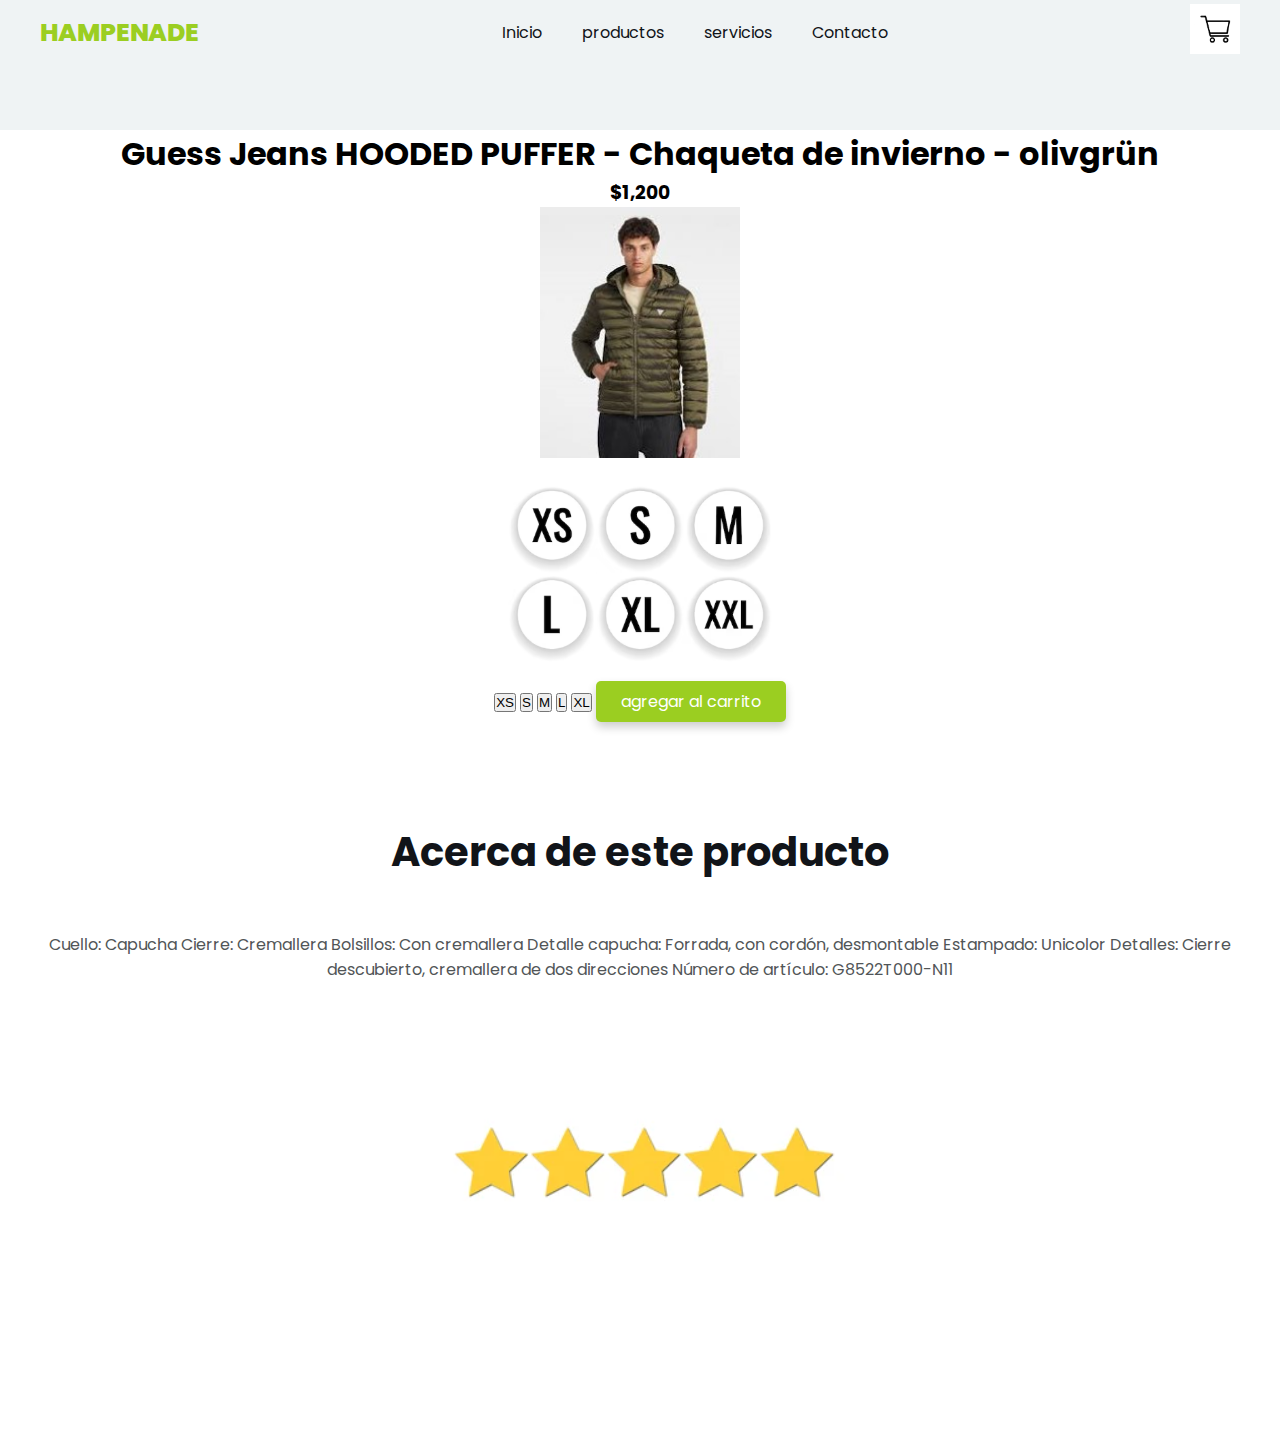
<file: pagina3.html>
<!DOCTYPE html>
<html lang="en">
<head>
    <meta charset="UTF-8">
    <meta name="viewport" content="width=device-width, initial-scale=1.0">
    <title>Document</title>
    <link rel="stylesheet" href="style.css">
</head>
<body>
    <header class="header">
        <div class="menu container">
            <a href="#" class="logo">Hampenade</a>
            <input type="checkbox" id="menu"/>
            <label for="menu">
                <img src="imagenes/menu.png" class="menu-icono" alt="menu">
            </label>
        <nav class="navbar">
            <ul> 
                <li><a href="index.html">Inicio</a></li>
                <li><a href="#">productos</a></li>
                <li><a href="#">servicios</a></li>
                <li><a href="#">Contacto</a></li>
            </ul>

        </nav>
<div>
    <ul>
        <li class="submenu">
            <img id="img-carrito" src="imagenes/carrito.png" alt="car" width="50px">
            <div id="carrito">
                <table id="lista-carrito">
                    <thead>
                        <tr>
                            <th>Imagen</th>
                            <th>Nombre</th>
                            <th>precio</th>

                        </tr>
                    </thead>
                    <tbody></tBody>
                </table>
                <a href="#" id="vaciar-carrito">vaciar carrito</a>
            </div>
        </li>
    </ul>
</div>
        </div>
    </div>
</div>
    </header>
    
</div>
    
    <div class="kj">
<h1>Guess Jeans
    HOODED PUFFER - Chaqueta de invierno - olivgrün</h1>
    <h3>$1,200</h3>
    <div class="sss">
    </div>
    
    <div class="jjj"><img src="imagenes/Imagen8.jpg" alt=""width=200px>
    </div>
    
    <img src="imagenes/p.png" alt=""width=300px>
   <div class=""><button>XS</button>
    <button>S</button>
    <button>M</button>
    <button>L</button>
    <button>XL</button>
    <a href="#" class="agregar-carrito btn-3" data-id="1">agregar al carrito</a>
    </div>
</div>
    </div>
</div>
    <section class="testimonial container">
            <h2>Acerca de este producto</h2>
            <div class="testimonial-content">
                <div class="testimonial-1">
                </div>

                <div class="testimonial-1">
                    <p>
                        Cuello: Capucha
Cierre: Cremallera
Bolsillos: Con cremallera
Detalle capucha: Forrada, con cordón, desmontable
Estampado: Unicolor
Detalles: Cierre descubierto, cremallera de dos direcciones
Número de artículo: G8522T000-N11
                    </p>
                    <img src="imagenes/estrellas.png" alt="">
                    
                </div>

            </div>
    </section>
    <script src="script.js"> </script>
</body>
</html>
</file>
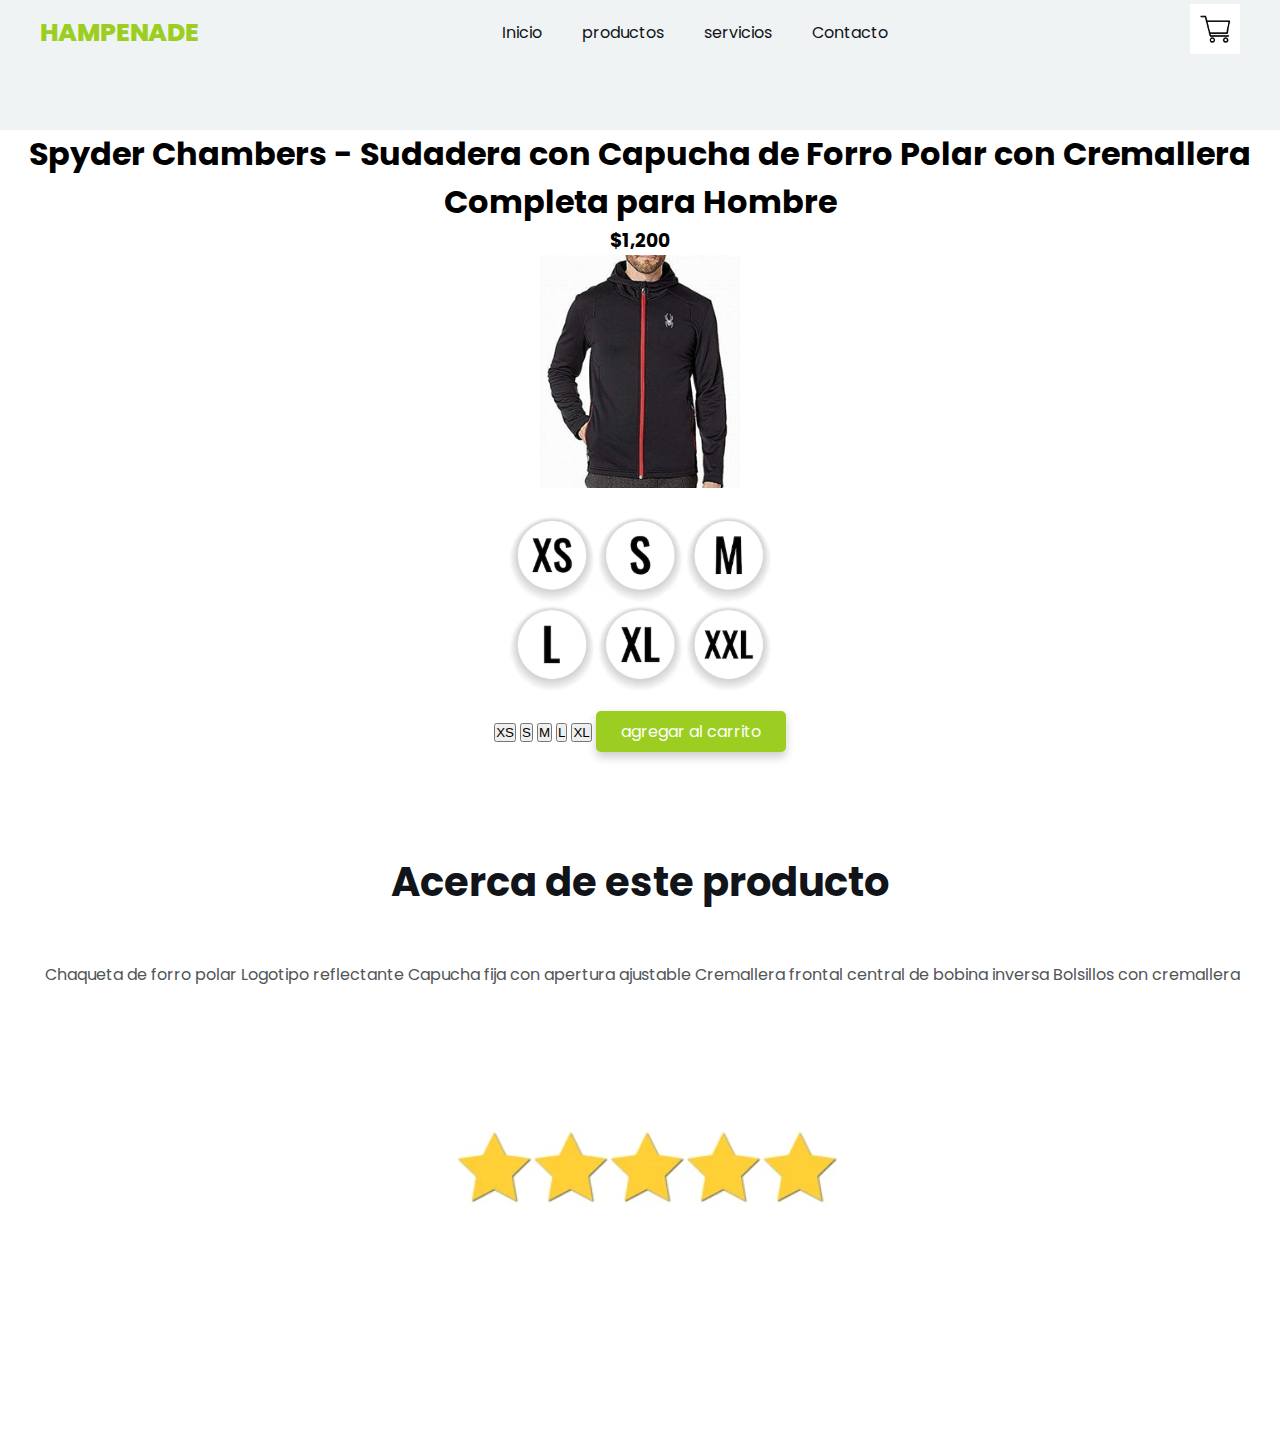
<file: pagina4.html>
<!DOCTYPE html>
<html lang="en">
<head>
    <meta charset="UTF-8">
    <meta name="viewport" content="width=device-width, initial-scale=1.0">
    <title>Document</title>
    <link rel="stylesheet" href="style.css">
</head>
<body>
    <header class="header">
        <div class="menu container">
            <a href="#" class="logo">Hampenade</a>
            <input type="checkbox" id="menu"/>
            <label for="menu">
                <img src="imagenes/menu.png" class="menu-icono" alt="menu">
            </label>
        <nav class="navbar">
            <ul> 
                <li><a href="index.html">Inicio</a></li>
                <li><a href="#">productos</a></li>
                <li><a href="#">servicios</a></li>
                <li><a href="#">Contacto</a></li>
            </ul>

        </nav>
<div>
    <ul>
        <li class="submenu">
            <img id="img-carrito" src="imagenes/carrito.png" alt="car" width="50px">
            <div id="carrito">
                <table id="lista-carrito">
                    <thead>
                        <tr>
                            <th>Imagen</th>
                            <th>Nombre</th>
                            <th>precio</th>

                        </tr>
                    </thead>
                    <tbody></tBody>
                </table>
                <a href="#" id="vaciar-carrito">vaciar carrito</a>
            </div>
        </li>
    </ul>
</div>
        </div>
    </div>
</div>
    </header>
    
</div>
    
    
    
    <div class="sss">
        <div class="kj"><h1>Spyder Chambers - Sudadera con Capucha de Forro Polar con Cremallera Completa para Hombre</h1>
            <h3>$1,200</h3>
    <div class="jjj"><img src="imagenes/Imagen9.jpg" alt=""width=200px>
    </div>
    
    <img src="imagenes/p.png" alt=""width=300px>
   <div class=""><button>XS</button>
    <button>S</button>
    <button>M</button>
    <button>L</button>
    <button>XL</button>
    <a href="#" class="agregar-carrito btn-3" data-id="1">agregar al carrito</a>
    </div>
</div>
    </div>
</div>
    <section class="testimonial container">
            <h2>Acerca de este producto</h2>
            <div class="testimonial-content">
                <div class="testimonial-1">
                </div>

                <div class="testimonial-1">
                    <p>
                        Chaqueta de forro polar
                        Logotipo reflectante
                        Capucha fija con apertura ajustable
                        Cremallera frontal central de bobina inversa
                        Bolsillos con cremallera
                    </p>
                    <img src="imagenes/estrellas.png" alt="">
                    
                </div>

            </div>
    </section>
    <script src="script.js"> </script>
</body>
</html>
</file>
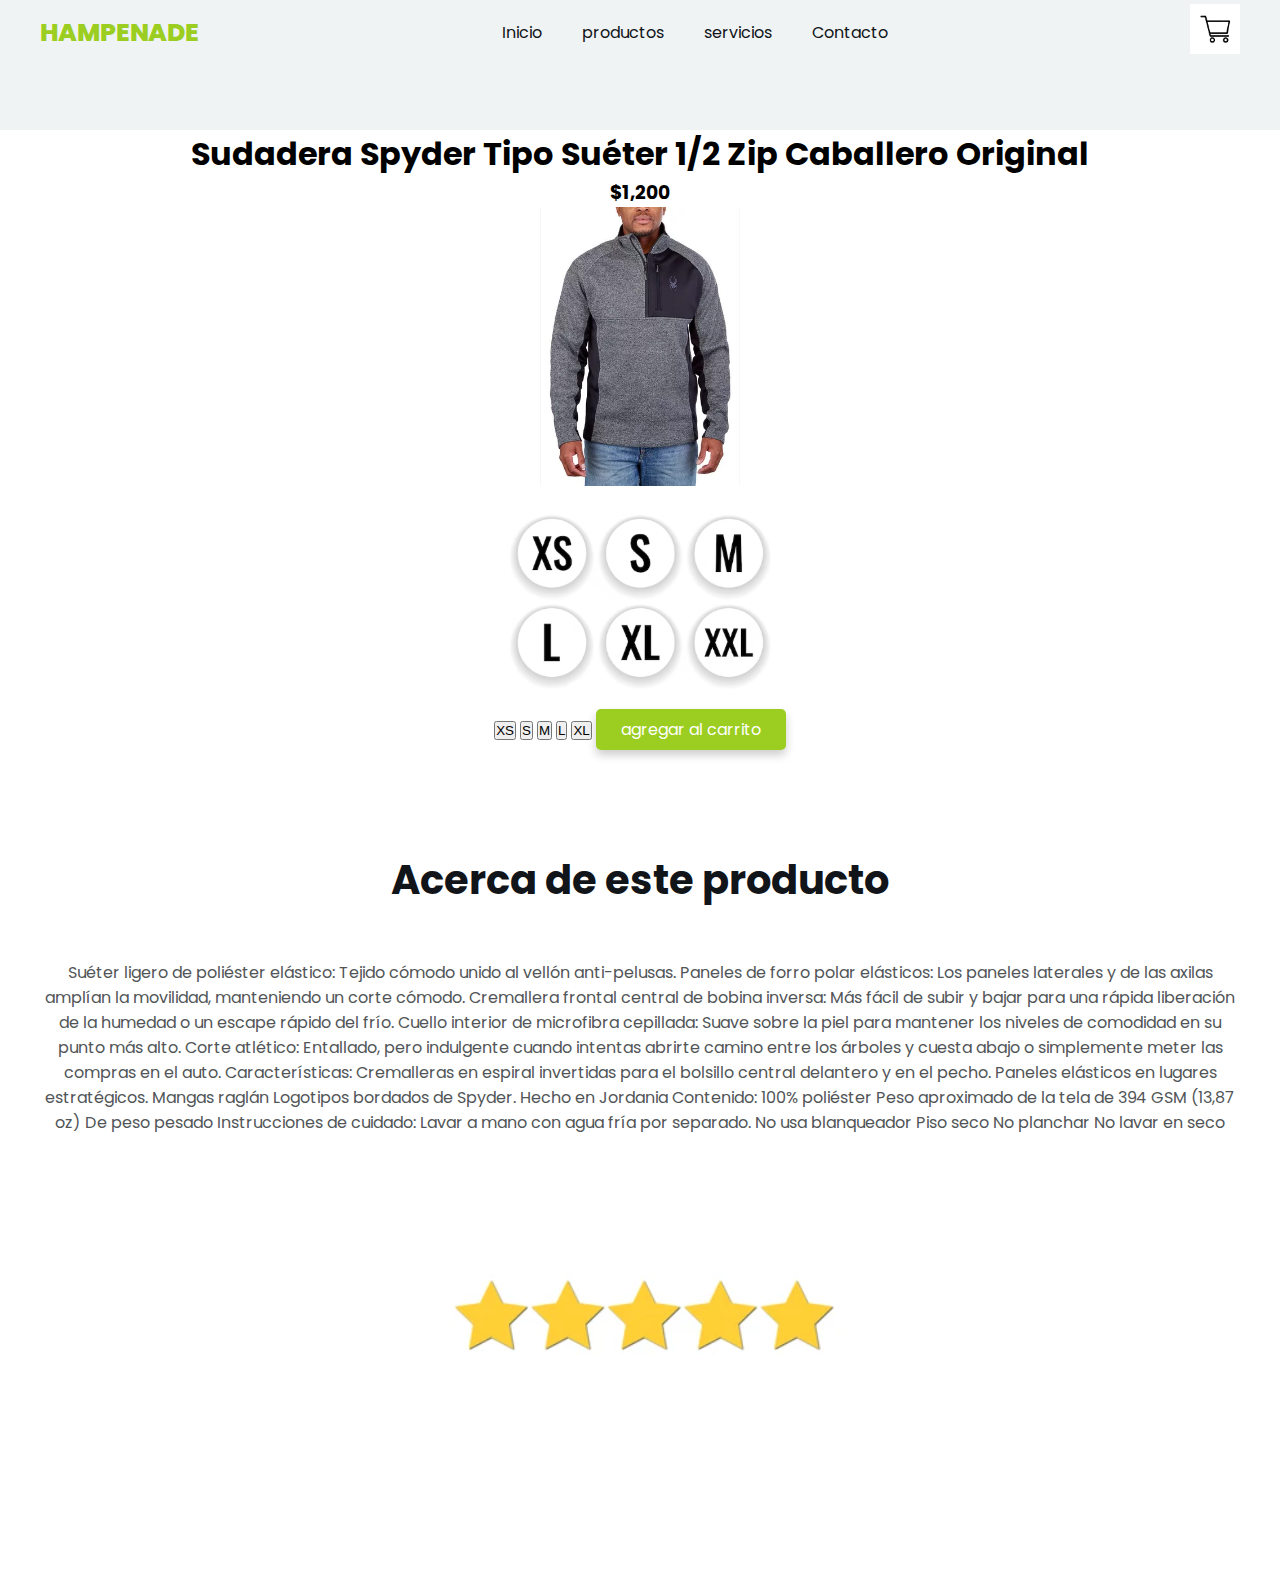
<file: pagina5.html>
<!DOCTYPE html>
<html lang="en">
<head>
    <meta charset="UTF-8">
    <meta name="viewport" content="width=device-width, initial-scale=1.0">
    <title>Document</title>
    <link rel="stylesheet" href="style.css">
</head>
<body>
    <header class="header">
        <div class="menu container">
            <a href="#" class="logo">Hampenade</a>
            <input type="checkbox" id="menu"/>
            <label for="menu">
                <img src="imagenes/menu.png" class="menu-icono" alt="menu">
            </label>
        <nav class="navbar">
            <ul> 
                <li><a href="index.html">Inicio</a></li>
                <li><a href="#">productos</a></li>
                <li><a href="#">servicios</a></li>
                <li><a href="#">Contacto</a></li>
            </ul>

        </nav>
<div>
    <ul>
        <li class="submenu">
            <img id="img-carrito" src="imagenes/carrito.png" alt="car" width="50px">
            <div id="carrito">
                <table id="lista-carrito">
                    <thead>
                        <tr>
                            <th>Imagen</th>
                            <th>Nombre</th>
                            <th>precio</th>

                        </tr>
                    </thead>
                    <tbody></tBody>
                </table>
                <a href="#" id="vaciar-carrito">vaciar carrito</a>
            </div>
        </li>
    </ul>
</div>
        </div>
    </div>
</div>
    </header>
    
</div>
    

</div>
    <div class="sss">
        <div class="kj"> 
            <h1>Sudadera Spyder Tipo Suéter 1/2 Zip Caballero Original</h1>
                <h3>$1,200</h3>
    <div class="jjj"><img src="imagenes/20.PNG" alt=""width=200px>
    </div>

    <img src="imagenes/p.png" alt=""width=300px>
   <div class=""><button>XS</button>
    <button>S</button>
    <button>M</button>
    <button>L</button>
    <button>XL</button>
    <a href="#" class="agregar-carrito btn-3" data-id="1">agregar al carrito</a>
    </div>
</div>
    </div>
</div>
    <section class="testimonial container">
            <h2>Acerca de este producto</h2>
            <div class="testimonial-content">
                <div class="testimonial-1">
                </div>

                <div class="testimonial-1">
                    <p>
                        Suéter ligero de poliéster elástico: Tejido cómodo unido al vellón anti-pelusas.
                        Paneles de forro polar elásticos: Los paneles laterales y de las axilas amplían la movilidad, manteniendo un corte cómodo.
                        
                        Cremallera frontal central de bobina inversa: Más fácil de subir y bajar para una rápida liberación de la humedad o un escape rápido del frío.
                        Cuello interior de microfibra cepillada: Suave sobre la piel para mantener los niveles de comodidad en su punto más alto.
                        
                        Corte atlético: Entallado, pero indulgente cuando intentas abrirte camino entre los árboles y cuesta abajo o simplemente meter las compras en el auto.
                        
                        Características:
                        
                        Cremalleras en espiral invertidas para el bolsillo central delantero y en el pecho.
                        Paneles elásticos en lugares estratégicos.
                        Mangas raglán
                        Logotipos bordados de Spyder.
                        Hecho en Jordania
                        
                        Contenido:
                        
                        100% poliéster
                        Peso aproximado de la tela de 394 GSM (13,87 oz)
                        De peso pesado
                        
                        Instrucciones de cuidado:
                        
                        Lavar a mano con agua fría por separado.
                        No usa blanqueador
                        Piso seco
                        No planchar
                        No lavar en seco

                    </p>
                    <img src="imagenes/estrellas.png" alt="">
                    
                </div>

            </div>
    </section>
    <script src="script.js"> </script>
</body>
</html>
</file>
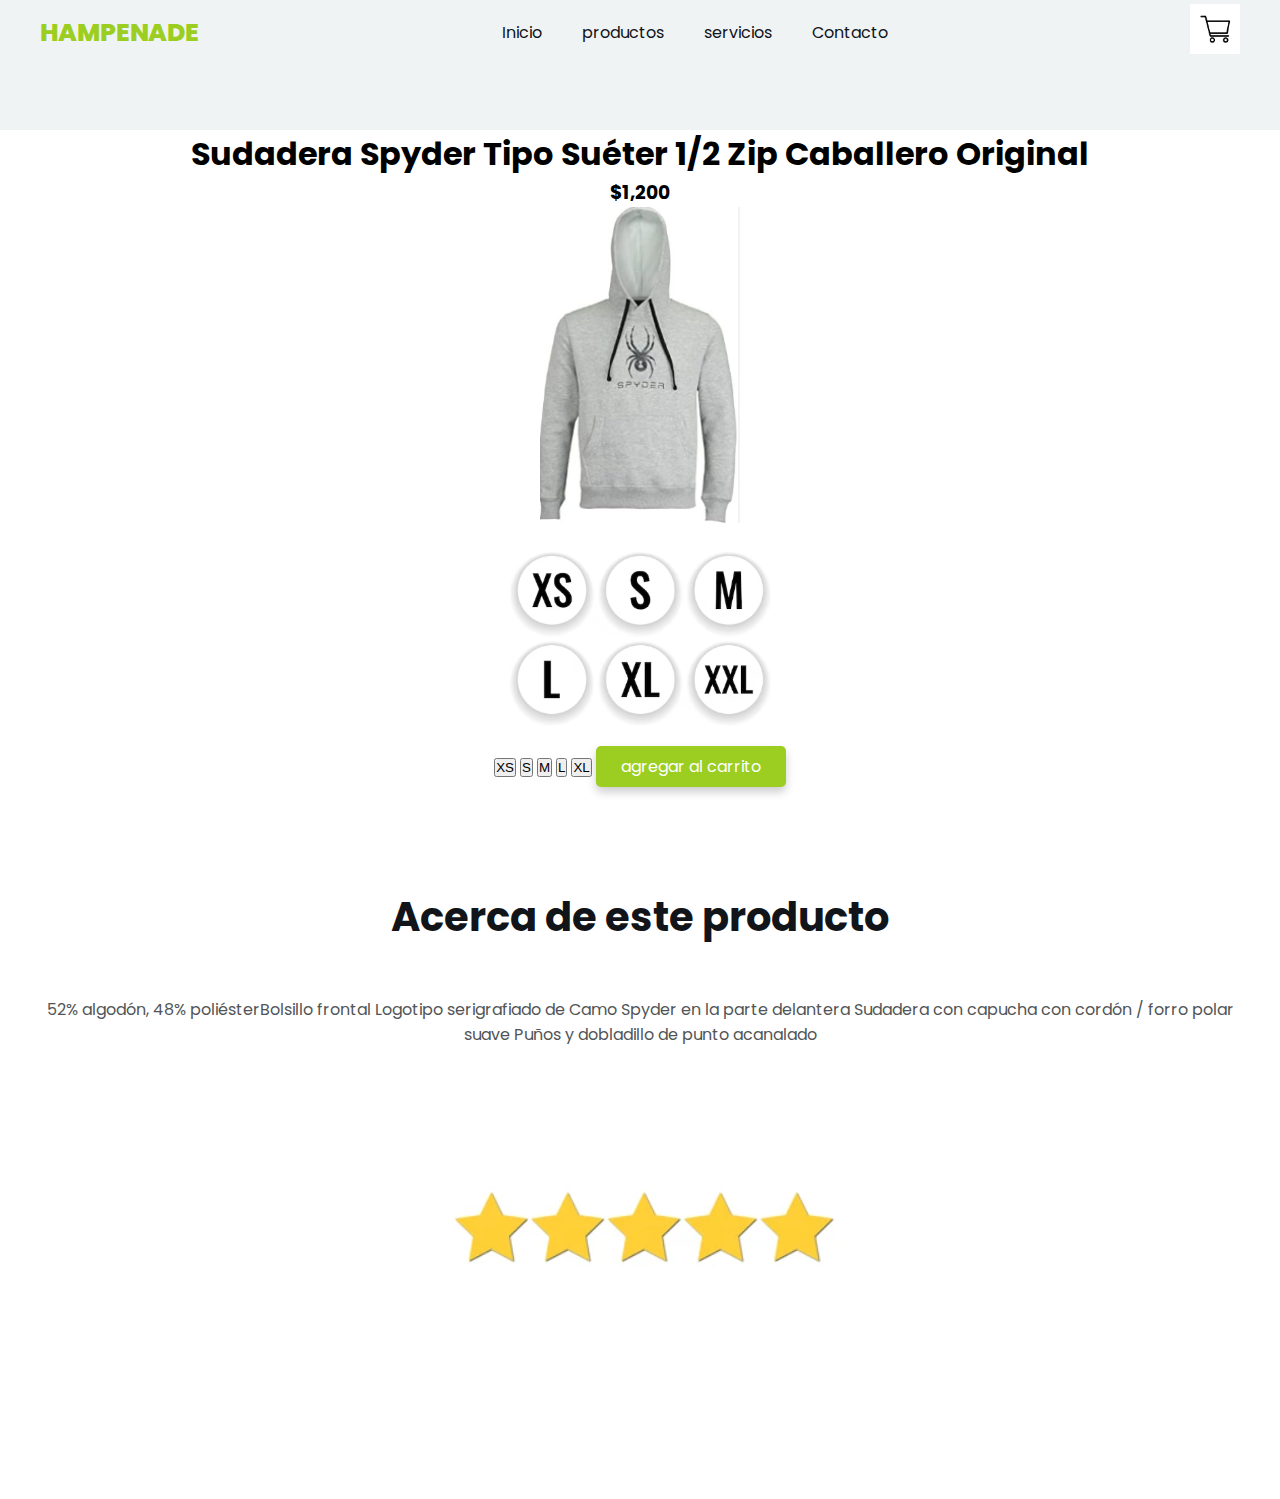
<file: pagina6.html>
<!DOCTYPE html>
<html lang="en">
<head>
    <meta charset="UTF-8">
    <meta name="viewport" content="width=device-width, initial-scale=1.0">
    <title>Document</title>
    <link rel="stylesheet" href="style.css">
</head>
<body>
    <header class="header">
        <div class="menu container">
            <a href="#" class="logo">Hampenade</a>
            <input type="checkbox" id="menu"/>
            <label for="menu">
                <img src="imagenes/menu.png" class="menu-icono" alt="menu">
            </label>
        <nav class="navbar">
            <ul> 
                <li><a href="index.html">Inicio</a></li>
                <li><a href="#">productos</a></li>
                <li><a href="#">servicios</a></li>
                <li><a href="#">Contacto</a></li>
            </ul>

        </nav>
<div>
    <ul>
        <li class="submenu">
            <img id="img-carrito" src="imagenes/carrito.png" alt="car" width="50px">
            <div id="carrito">
                <table id="lista-carrito">
                    <thead>
                        <tr>
                            <th>Imagen</th>
                            <th>Nombre</th>
                            <th>precio</th>

                        </tr>
                    </thead>
                    <tbody></tBody>
                </table>
                <a href="#" id="vaciar-carrito">vaciar carrito</a>
            </div>
        </li>
    </ul>
</div>
        </div>
    </div>
</div>
    </header>
    
</div>
    

</div>
    <div class="sss">
        <div class="kj"> 
            <h1>Sudadera Spyder Tipo Suéter 1/2 Zip Caballero Original</h1>
                <h3>$1,200</h3>
    <div class="jjj"><img src="imagenes/po.png" alt=""width=200px>
    </div>

    <img src="imagenes/p.png" alt=""width=300px>
   <div class=""><button>XS</button>
    <button>S</button>
    <button>M</button>
    <button>L</button>
    <button>XL</button>
    <a href="#" class="agregar-carrito btn-3" data-id="1">agregar al carrito</a>
    </div>
</div>
    </div>
</div>
    <section class="testimonial container">
            <h2>Acerca de este producto</h2>
            <div class="testimonial-content">
                <div class="testimonial-1">
                </div>

                <div class="testimonial-1">
                    <p>
                        52% algodón, 48% poliésterBolsillo frontal Logotipo serigrafiado 
                        de Camo Spyder en la parte delantera Sudadera con capucha con cordón 
                        / forro polar suave Puños y dobladillo de punto acanalado

                    </p>
                    <img src="imagenes/estrellas.png" alt="">
                    
                </div>

            </div>
    </section>
    <script src="script.js"> </script>
</body>
</html>
</file>
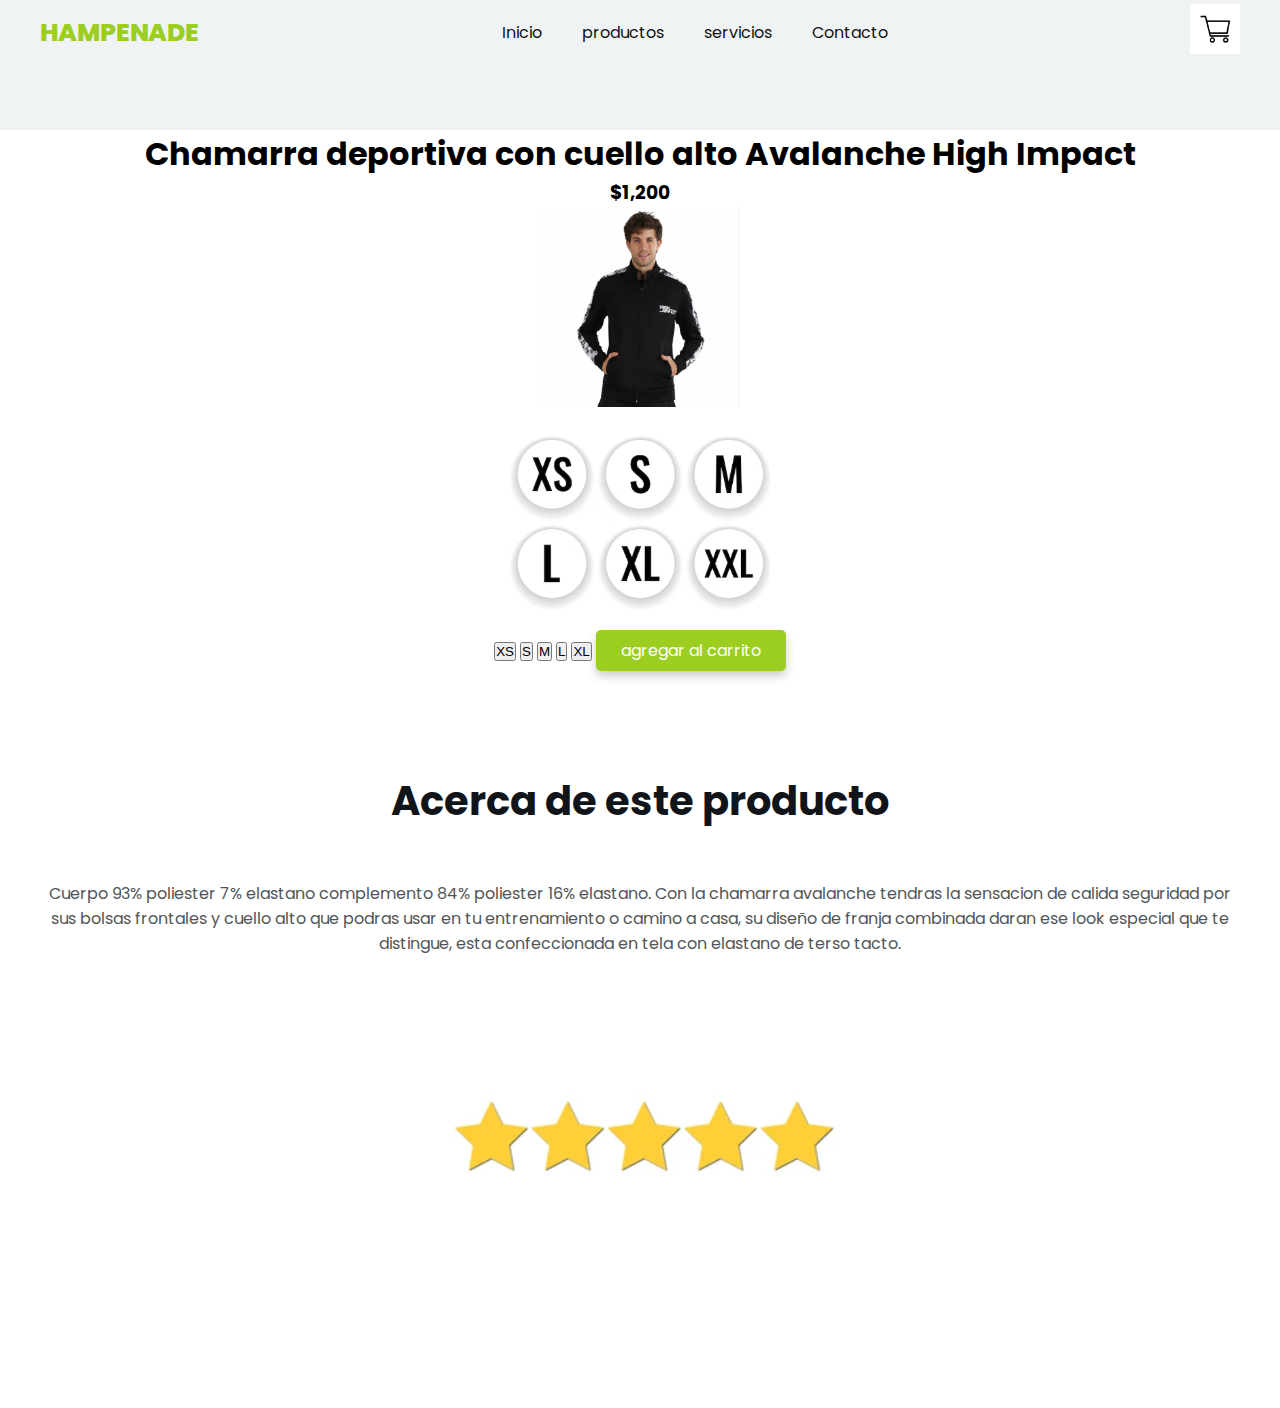
<file: pagina7.html>
<!DOCTYPE html>
<html lang="en">
<head>
    <meta charset="UTF-8">
    <meta name="viewport" content="width=device-width, initial-scale=1.0">
    <title>Document</title>
    <link rel="stylesheet" href="style.css">
</head>
<body>
    <header class="header">
        <div class="menu container">
            <a href="#" class="logo">Hampenade</a>
            <input type="checkbox" id="menu"/>
            <label for="menu">
                <img src="imagenes/menu.png" class="menu-icono" alt="menu">
            </label>
        <nav class="navbar">
            <ul> 
                <li><a href="index.html">Inicio</a></li>
                <li><a href="#">productos</a></li>
                <li><a href="#">servicios</a></li>
                <li><a href="#">Contacto</a></li>
            </ul>

        </nav>
<div>
    <ul>
        <li class="submenu">
            <img id="img-carrito" src="imagenes/carrito.png" alt="car" width="50px">
            <div id="carrito">
                <table id="lista-carrito">
                    <thead>
                        <tr>
                            <th>Imagen</th>
                            <th>Nombre</th>
                            <th>precio</th>

                        </tr>
                    </thead>
                    <tbody></tBody>
                </table>
                <a href="#" id="vaciar-carrito">vaciar carrito</a>
            </div>
        </li>
    </ul>
</div>
        </div>
    </div>
</div>
    </header>
    
</div>
    

</div>
    <div class="sss">
        <div class="kj"> 
            <h1>Chamarra deportiva con cuello alto Avalanche High Impact</h1>
                <h3>$1,200</h3>
    <div class="jjj"><img src="imagenes/40.PNG" alt=""width=200px>
    </div>

    <img src="imagenes/p.png" alt=""width=300px>
   <div class=""><button>XS</button>
    <button>S</button>
    <button>M</button>
    <button>L</button>
    <button>XL</button>
    <a href="#" class="agregar-carrito btn-3" data-id="1">agregar al carrito</a>
    </div>
</div>
    </div>
</div>
    <section class="testimonial container">
            <h2>Acerca de este producto</h2>
            <div class="testimonial-content">
                <div class="testimonial-1">
                </div>

                <div class="testimonial-1">
                    <p>
                        Cuerpo 93% poliester 7% elastano complemento 84% poliester 16% elastano.
                        Con la chamarra avalanche tendras la sensacion de calida seguridad por sus 
                        bolsas frontales y cuello alto que podras usar en tu entrenamiento o camino 
                        a casa, su diseño de franja combinada daran ese look especial que te distingue, 
                        esta confeccionada en tela con elastano de terso tacto.

                    </p>
                    <img src="imagenes/estrellas.png" alt="">
                    
                </div>

            </div>
    </section>
    <script src="script.js"> </script>
</body>
</html>
</file>
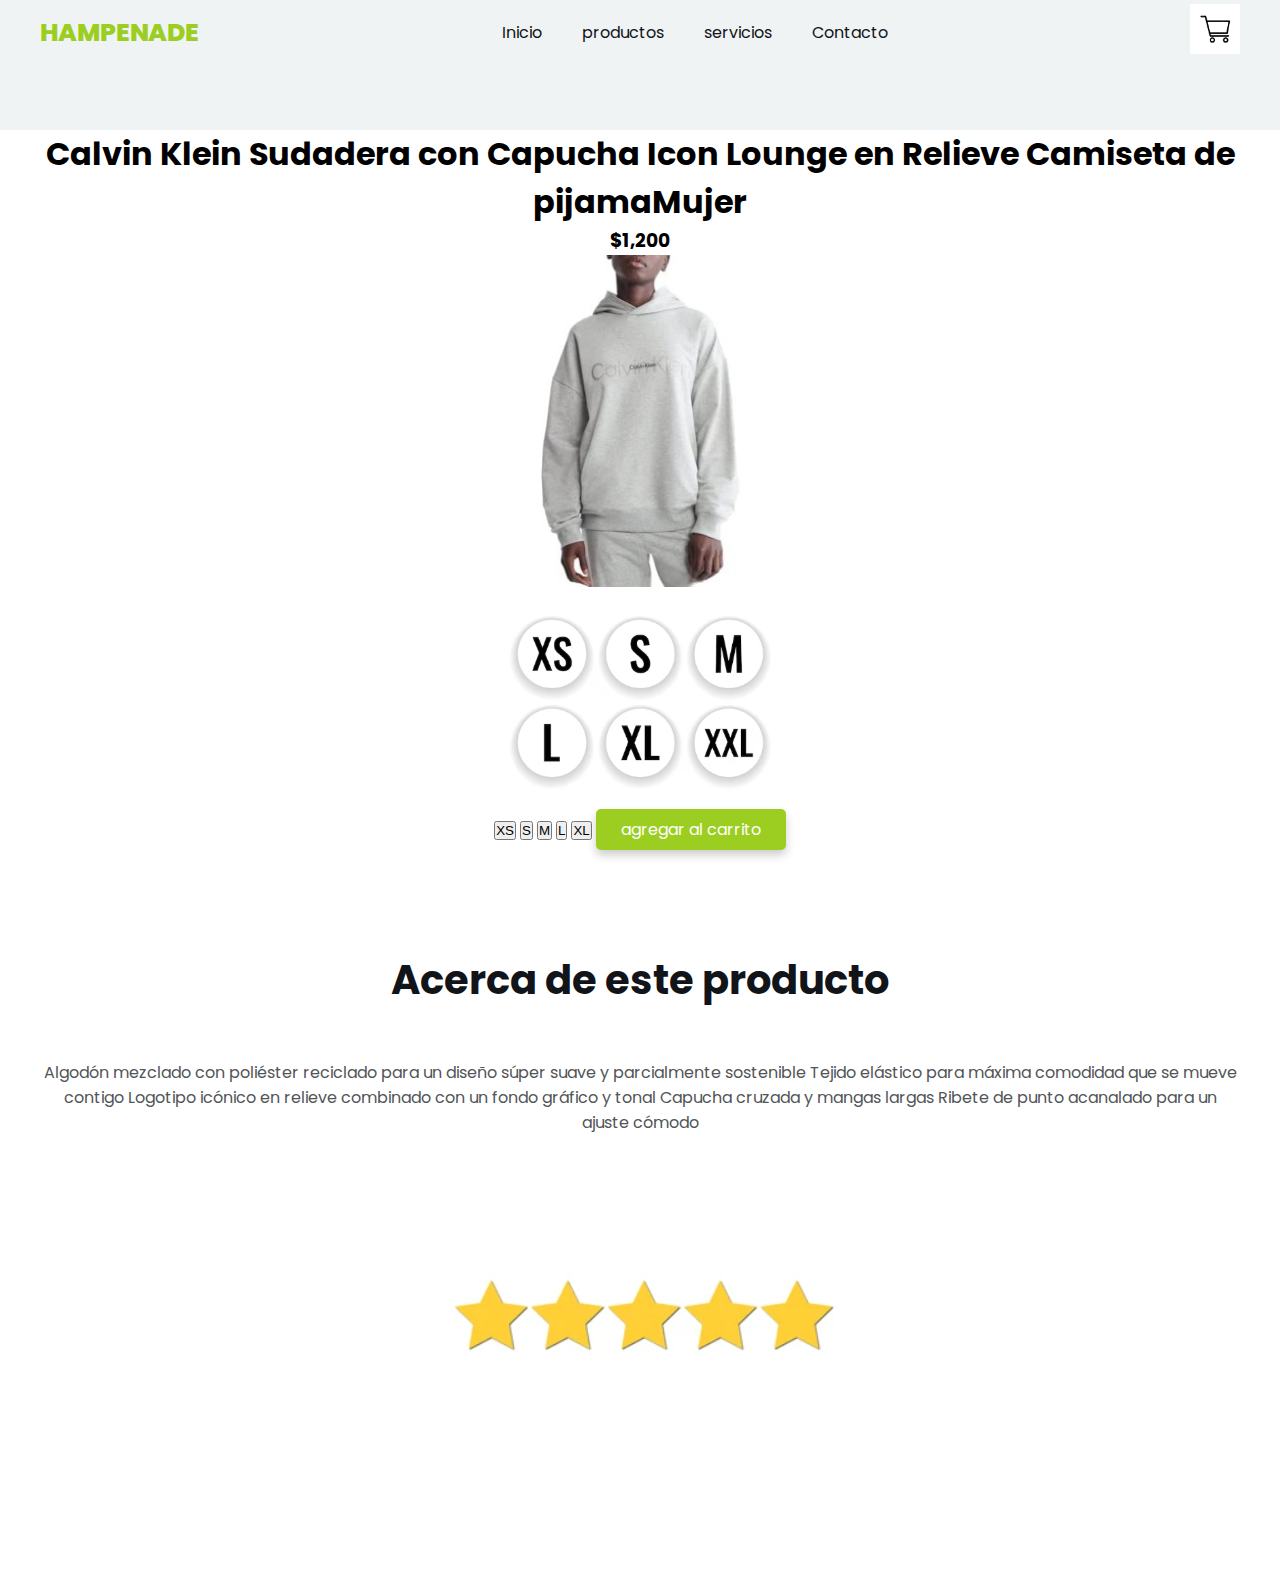
<file: pagina8.html>
<!DOCTYPE html>
<html lang="en">
<head>
    <meta charset="UTF-8">
    <meta name="viewport" content="width=device-width, initial-scale=1.0">
    <title>Document</title>
    <link rel="stylesheet" href="style.css">
</head>
<body>
    <header class="header">
        <div class="menu container">
            <a href="#" class="logo">Hampenade</a>
            <input type="checkbox" id="menu"/>
            <label for="menu">
                <img src="imagenes/menu.png" class="menu-icono" alt="menu">
            </label>
        <nav class="navbar">
            <ul> 
                <li><a href="index.html">Inicio</a></li>
                <li><a href="#">productos</a></li>
                <li><a href="#">servicios</a></li>
                <li><a href="#">Contacto</a></li>
            </ul>

        </nav>
<div>
    <ul>
        <li class="submenu">
            <img id="img-carrito" src="imagenes/carrito.png" alt="car" width="50px">
            <div id="carrito">
                <table id="lista-carrito">
                    <thead>
                        <tr>
                            <th>Imagen</th>
                            <th>Nombre</th>
                            <th>precio</th>

                        </tr>
                    </thead>
                    <tbody></tBody>
                </table>
                <a href="#" id="vaciar-carrito">vaciar carrito</a>
            </div>
        </li>
    </ul>
</div>
        </div>
    </div>
</div>
    </header>
    
</div>
    

</div>
    <div class="sss">
        <div class="kj"> 
            <h1>Calvin Klein Sudadera con Capucha Icon Lounge en Relieve Camiseta de pijamaMujer</h1>
                <h3>$1,200</h3>
    <div class="jjj"><img src="imagenes/Imagen10.jpg" alt=""width=200px>
    </div>

    <img src="imagenes/p.png" alt=""width=300px>
   <div class=""><button>XS</button>
    <button>S</button>
    <button>M</button>
    <button>L</button>
    <button>XL</button>
    <a href="#" class="agregar-carrito btn-3" data-id="1">agregar al carrito</a>
    </div>
</div>
    </div>
</div>
    <section class="testimonial container">
            <h2>Acerca de este producto</h2>
            <div class="testimonial-content">
                <div class="testimonial-1">
                </div>

                <div class="testimonial-1">
                    <p>
                        Algodón mezclado con poliéster reciclado para un diseño súper suave y parcialmente sostenible
Tejido elástico para máxima comodidad que se mueve contigo
Logotipo icónico en relieve combinado con un fondo gráfico y tonal
Capucha cruzada y mangas largas
Ribete de punto acanalado para un ajuste cómodo

                    </p>
                    <img src="imagenes/estrellas.png" alt="">
                    
                </div>

            </div>
    </section>
    <script src="script.js"> </script>
</body>
</html>
</file>
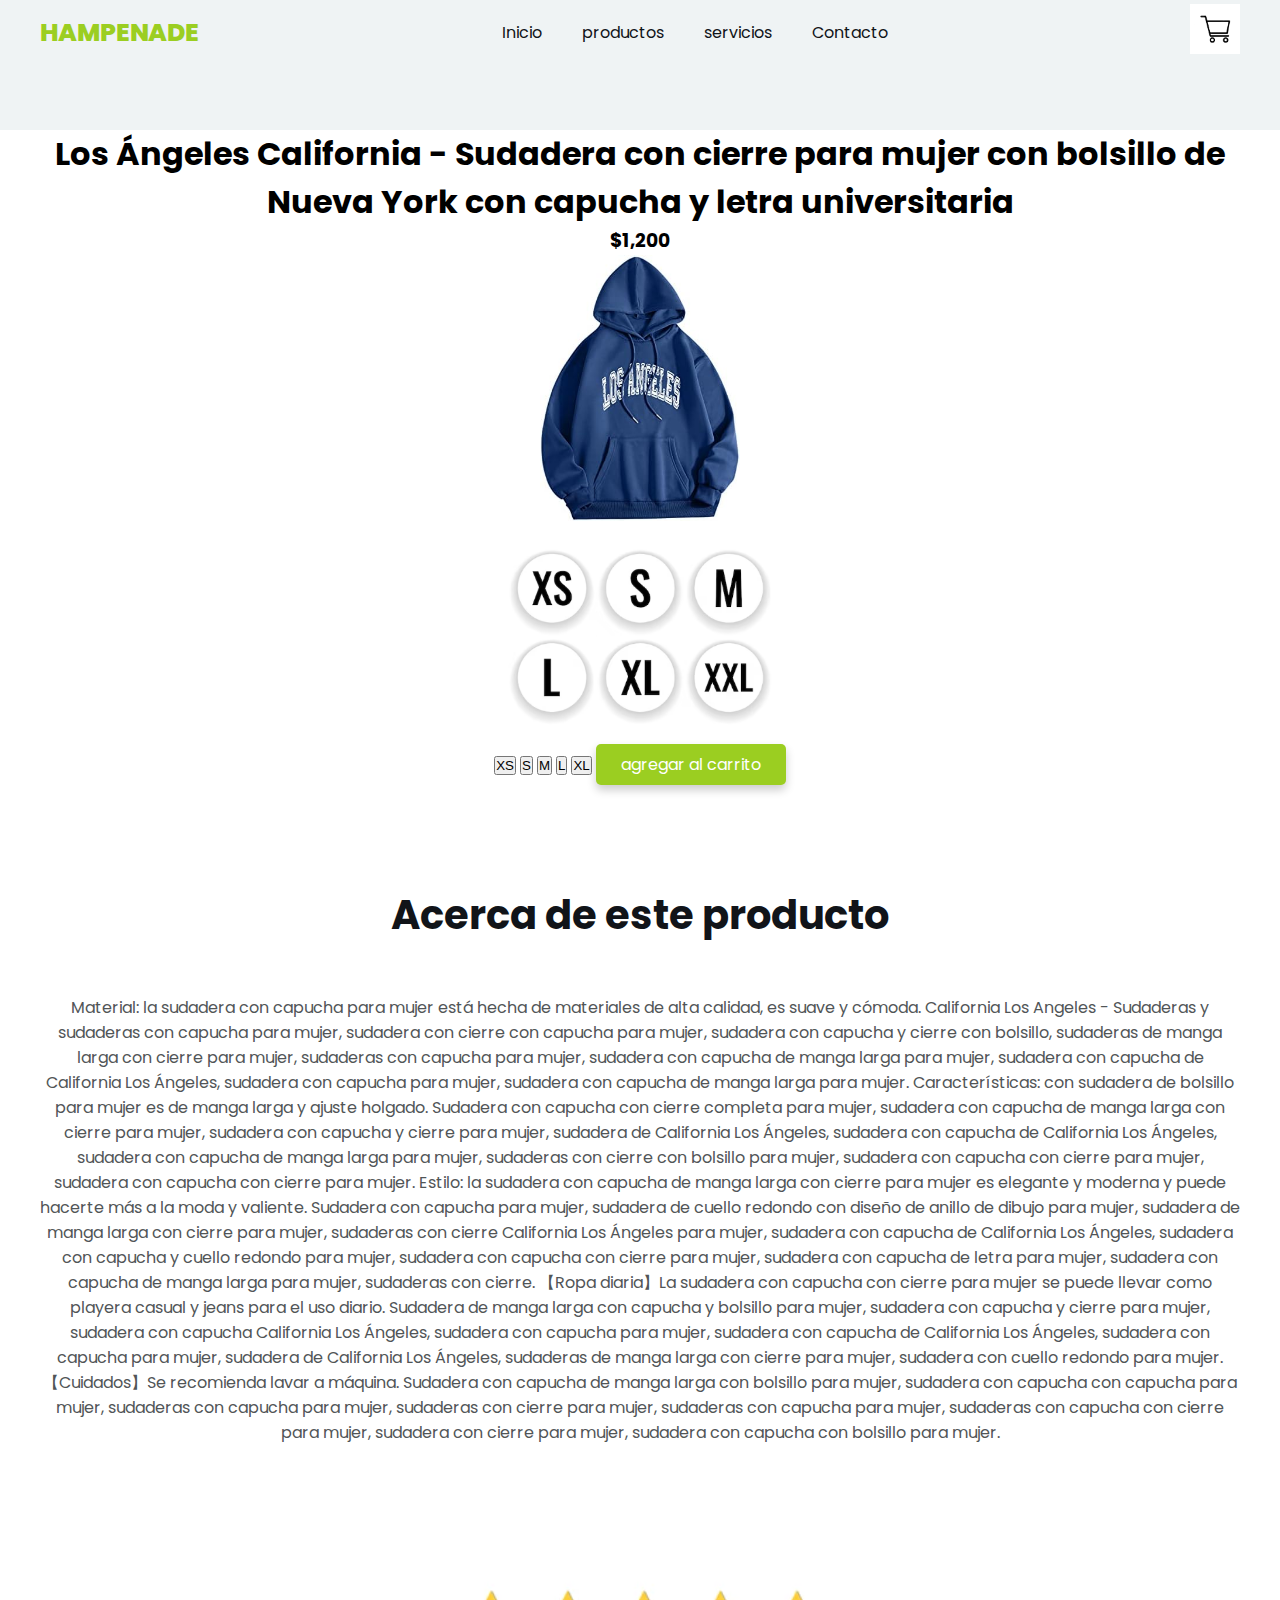
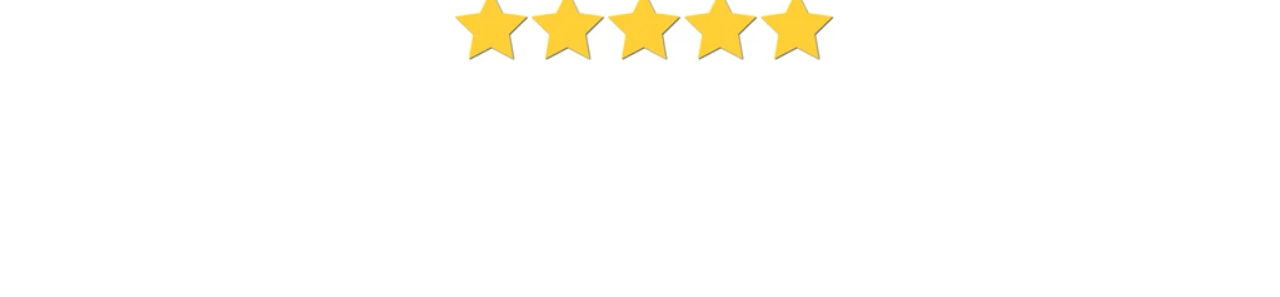
<file: pagina9.html>
<!DOCTYPE html>
<html lang="en">
<head>
    <meta charset="UTF-8">
    <meta name="viewport" content="width=device-width, initial-scale=1.0">
    <title>Document</title>
    <link rel="stylesheet" href="style.css">
</head>
<body>
    <header class="header">
        <div class="menu container">
            <a href="#" class="logo">Hampenade</a>
            <input type="checkbox" id="menu"/>
            <label for="menu">
                <img src="imagenes/menu.png" class="menu-icono" alt="menu">
            </label>
        <nav class="navbar">
            <ul> 
                <li><a href="index.html">Inicio</a></li>
                <li><a href="#">productos</a></li>
                <li><a href="#">servicios</a></li>
                <li><a href="#">Contacto</a></li>
            </ul>

        </nav>
<div>
    <ul>
        <li class="submenu">
            <img id="img-carrito" src="imagenes/carrito.png" alt="car" width="50px">
            <div id="carrito">
                <table id="lista-carrito">
                    <thead>
                        <tr>
                            <th>Imagen</th>
                            <th>Nombre</th>
                            <th>precio</th>

                        </tr>
                    </thead>
                    <tbody></tBody>
                </table>
                <a href="#" id="vaciar-carrito">vaciar carrito</a>
            </div>
        </li>
    </ul>
</div>
        </div>
    </div>
</div>
    </header>
    
</div>
    

</div>
    <div class="sss">
        <div class="kj"> 
            <h1>Los Ángeles California - Sudadera con cierre para mujer con bolsillo de Nueva York con capucha y letra universitaria</h1>
                <h3>$1,200</h3>
    <div class="jjj"><img src="imagenes/11.jpg" alt=""width=200px>
    </div>

    <img src="imagenes/p.png" alt=""width=300px>
   <div class=""><button>XS</button>
    <button>S</button>
    <button>M</button>
    <button>L</button>
    <button>XL</button>
    <a href="#" class="agregar-carrito btn-3" data-id="1">agregar al carrito</a>
    </div>
</div>
    </div>
</div>
    <section class="testimonial container">
            <h2>Acerca de este producto</h2>
            <div class="testimonial-content">
                <div class="testimonial-1">
                </div>

                <div class="testimonial-1">
                    <p>
                        Material: la sudadera con capucha para mujer está hecha de materiales de alta calidad, es suave y cómoda. California Los Angeles - Sudaderas y sudaderas con capucha para mujer, sudadera con cierre con capucha para mujer, sudadera con capucha y cierre con bolsillo, sudaderas de manga larga con cierre para mujer, sudaderas con capucha para mujer, sudadera con capucha de manga larga para mujer, sudadera con capucha de California Los Ángeles, sudadera con capucha para mujer, sudadera con capucha de manga larga para mujer.
Características: con sudadera de bolsillo para mujer es de manga larga y ajuste holgado. Sudadera con capucha con cierre completa para mujer, sudadera con capucha de manga larga con cierre para mujer, sudadera con capucha y cierre para mujer, sudadera de California Los Ángeles, sudadera con capucha de California Los Ángeles, sudadera con capucha de manga larga para mujer, sudaderas con cierre con bolsillo para mujer, sudadera con capucha con cierre para mujer, sudadera con capucha con cierre para mujer.
Estilo: la sudadera con capucha de manga larga con cierre para mujer es elegante y moderna y puede hacerte más a la moda y valiente. Sudadera con capucha para mujer, sudadera de cuello redondo con diseño de anillo de dibujo para mujer, sudadera de manga larga con cierre para mujer, sudaderas con cierre California Los Ángeles para mujer, sudadera con capucha de California Los Ángeles, sudadera con capucha y cuello redondo para mujer, sudadera con capucha con cierre para mujer, sudadera con capucha de letra para mujer, sudadera con capucha de manga larga para mujer, sudaderas con cierre.
【Ropa diaria】La sudadera con capucha con cierre para mujer se puede llevar como playera casual y jeans para el uso diario. Sudadera de manga larga con capucha y bolsillo para mujer, sudadera con capucha y cierre para mujer, sudadera con capucha California Los Ángeles, sudadera con capucha para mujer, sudadera con capucha de California Los Ángeles, sudadera con capucha para mujer, sudadera de California Los Ángeles, sudaderas de manga larga con cierre para mujer, sudadera con cuello redondo para mujer.
【Cuidados】Se recomienda lavar a máquina. Sudadera con capucha de manga larga con bolsillo para mujer, sudadera con capucha con capucha para mujer, sudaderas con capucha para mujer, sudaderas con cierre para mujer, sudaderas con capucha para mujer, sudaderas con capucha con cierre para mujer, sudadera con cierre para mujer, sudadera con capucha con bolsillo para mujer.
                    </p>
                    <img src="imagenes/estrellas.png" alt="">
                    
                </div>

            </div>
    </section>
    <script src="script.js"> </script>
</body>
</html>
</file>
<file: style.css>
@import url('https://fonts.googleapis.com/css2?family=Poppins:wght@400;500;600;700;800&display=swap');

*{
    margin: 0;
    padding: 0;
    box-sizing: border-box;
    text-decoration: none;
    list-style: none;
}
body{
    font-family: "Poppins", sans-serif;
}

img{
    max-width: 100%;
}
.container{
    max-width: 1200px;
    margin: 0 auto;
}

.header{
    display: flex;
    align-items: center;
    background-color: #eff3f4;
    padding: 130px 0 0 0;
}
    

.menu {
position: absolute;
top: 0;
left: 0;
right: 0;
display: flex;
align-items: center;
justify-content: space-between;
}

.logo{
    font-size: 25px;
    color: #9bce21;
    text-transform: uppercase;
    font-weight: 800;
    }

.menu .navbar ul li {
position: relative;
float: left;
}

.menu .navbar ul li a {
font: 18px;
padding: 20px;
color: #111419;
display: block;
}

.menu .navbar ul li a:hover{
    color: #9bce21;
}

#menu{
    display: none;
}

.menu-icono{
    width: 25px;
}

.menu label{
    cursor: pointer;
    display: none;
}

.submenu{
    position: relative;
    
}

.submenu #carrito{
    display: none;
}

.submenu:hover #carrito{
    display: block;
    position: absolute;
    right: 0;
    background: blur(10px) ;
    top: 100%;
    z-index: 1;
    background-color: #4E4B5076;
    padding: 20px;
    min-width: 400px;
}

table{
    width: 100%;
}

th, td{
    color: #FFFFFF;
}

.borrar{
    background-color: #9bce21;
    border-radius: 50%;
    padding: 5px 10px;
    color: #FFFFFF;
    font-weight: 800;
    cursor: pointer;
}

.header-content {
    display: flex;
    justify-content: center;
}

.header-txt {
flex-basis: 50%;
margin-right: 25px;
}

span {
    color: #9bce21;
    font-size: 17px;
    font-weight: 600;
    display: block;
    margin-bottom: 25px;
}

.header-txt h1 {
    font-size: 70px;
    text-transform: capitalize;
    line-height: 1;
    color: #111419;
margin-bottom: 35px;
}

.header-txt p {
    font-size: 17px;
    color: #515557;
    margin-bottom: 35px;
}

.but{
    display: flex;
}
.btn-1 {
    display: inline-block;
    padding: 13px 25px;
    background-color: #9bce21;
    margin-right: 20px;
    color: #FFFFFF;
    text-transform: capitalize;
    margin-bottom: 100px;
}
.header-img {
    flex-basis: 50%;
    text-align: center;
}

.header-img img {
    height: 50px;
}

.oferts {
    padding: 100px 0;
    display: flex;
    justify-content: space-between;
}
.ofert-1 {
    flex-basis: calc(33.3% - 20);
    padding: 10px 15px;
    display: flex;
    justify-content: space-between;
    align-items: center;
}
.b1 {
    background-color: #91DDD8;
}
.b2 {
    background-color: #FA9824;
}
.b3 {
    background-color: #9bce21;
}
.ofert-txt {
    flex-basis: 50%;
}
.ofert-txt h3 {
    color: #FFFFFF;
    font-size: 20px;
}
.ofert-img {
    flex-basis: 50%;
}
.products {
    padding: 0 0 50% 0;
    text-align: center;
}

h2 {
    font-size: 40px;
    color: #111419;
}

.box-container {
    margin-top: 55px;
    display: grid;
    grid-template-columns: repeat(auto-fit,minmax(250px,1fr));
    gap: 20px;
}
.box {
    border-top: 2px solid #9BCE21;
    padding: 20px;
    border-radius: 15px;
    box-shadow: 0, 5px 10px rgba(.0, 0, 0.2);
    background-color: #F6FAFB;
    
}
.box:nth-child(1)
.box:nth-child(2)
.box:nth-child(3)
.box:nth-child(4)
.box:nth-child(5)
.box:nth-child(6)
.box:nth-child(7)
.box:nth-child(8)
.box:nth-child(9)
.box:nth-child(10)
.box:nth-child(11)
.box:nth-child(12)
.box:nth-child(13)
.box:nth-child(14)
{
    display: inline-block;
}
.box img {
    height: 200px;
}
.product-txt h3 {
    font-size: 20px;
    color:#111419;
    margin-bottom: 10px;
}
.product-txt p {
    margin-bottom: 25px;
color: #515557;
}
.precio{
    font-size: 17px;
    font-weight: 700;
    color: #FF9100 !important;
}
.btn-2, .btn-3 {
    background-color: #9BCE21;
    margin-top: 50px;
    display: inline-block;
    padding: 11px 35px;
    border-radius: 25px;
    color: #FFFFFF;
    font-size: 16px;
    cursor: pointer;
    box-shadow: 0 5px 10px rgba(0, 0, 0, 0.2);
}
.btn-2:hover, .btn-3:hover, .btn-1:hover {
    background-color: #13462E;
}
.btn-3{
    margin: 0;
    padding: 8px 25px;
    border-radius: 5px;
}
.testimonial {
    padding: 100px 0;
    text-align: center;
}
.testimonial-content{
    display: flex;
    justify-content: space-between;
    margin-top: 50px;
}
testimonial-1{
    flex-basis: calc(50% - 20px);
    padding:50px;
    text-align: left;
    background-color: #F6FAFB;
    border-top: 5px solid #98CE21;
}
.tencimonial-1 img{
    width: 100px;
}
.testimonial-1 h4 {
    font-style: 17px;
    color:#111419;
}
.testimonial-1 p {
    color: #515557;
    margin-bottom: 25px;
}
.footer-content{
    display: space-between;
}
.link h3 {
color: #FFFFFF;
font-size: 18px;
margin-bottom: 15px;
}
.link a {
    color: #aeafaf;
    display: block;
    margin-bottom: 10px;
}
.link a:hover {
    color: #9BCE21;

}
@media (max-vidth: 991px){


.menu {
    padding:20px ;
}
.menu label {
    display: initial;
}
.menu .navbar{
    position: absolute;
    top: 100%;
    left: 0;
    right: 0;
    background-color: #FF9000;
    display: none;
}
.menu .navbar ul li {
    width: 100%;
}
#menu:checked ~ .navbar{
    display: initial;
}
.logo {
    display: none;
}
.menu .navbarul li a:hover{
    color: #FFFFFF;
}
.submenu:hover #carrito {
    width: 100%;

}
.header {
    padding: 50px 0 0 0;
}

.header-content {
    padding: 30px;
    flex-direction: colum;
text-align: center;
}
.header-txt {
    margin-right: 0;
}
.butons {
    justify-content: center;
}
.btn-1 {
    margin-bottom: 0;
}
.header-img {
    display: none;

}
.oferts {
    padding: 30px;
    flex-direction: column;
}
.ofert {
    padding: 0 30px 30px;
}
.testimonial{
    padding: 30px;
}
.testimonial-content {
    margin-top: 20px;
    flex-direction: column;
}
.testimonial-1 {
    padding: 25px;
    margin-bottom: 25px;
}
.footer {
    padding: 30px;
}
.footer-content {
    flex-direction: column;
    text-align: center;
}
}
.sss {
display: flex;
text-align: center;
justify-content: center;

}
.kj {
    text-align: center;
}
</file>
